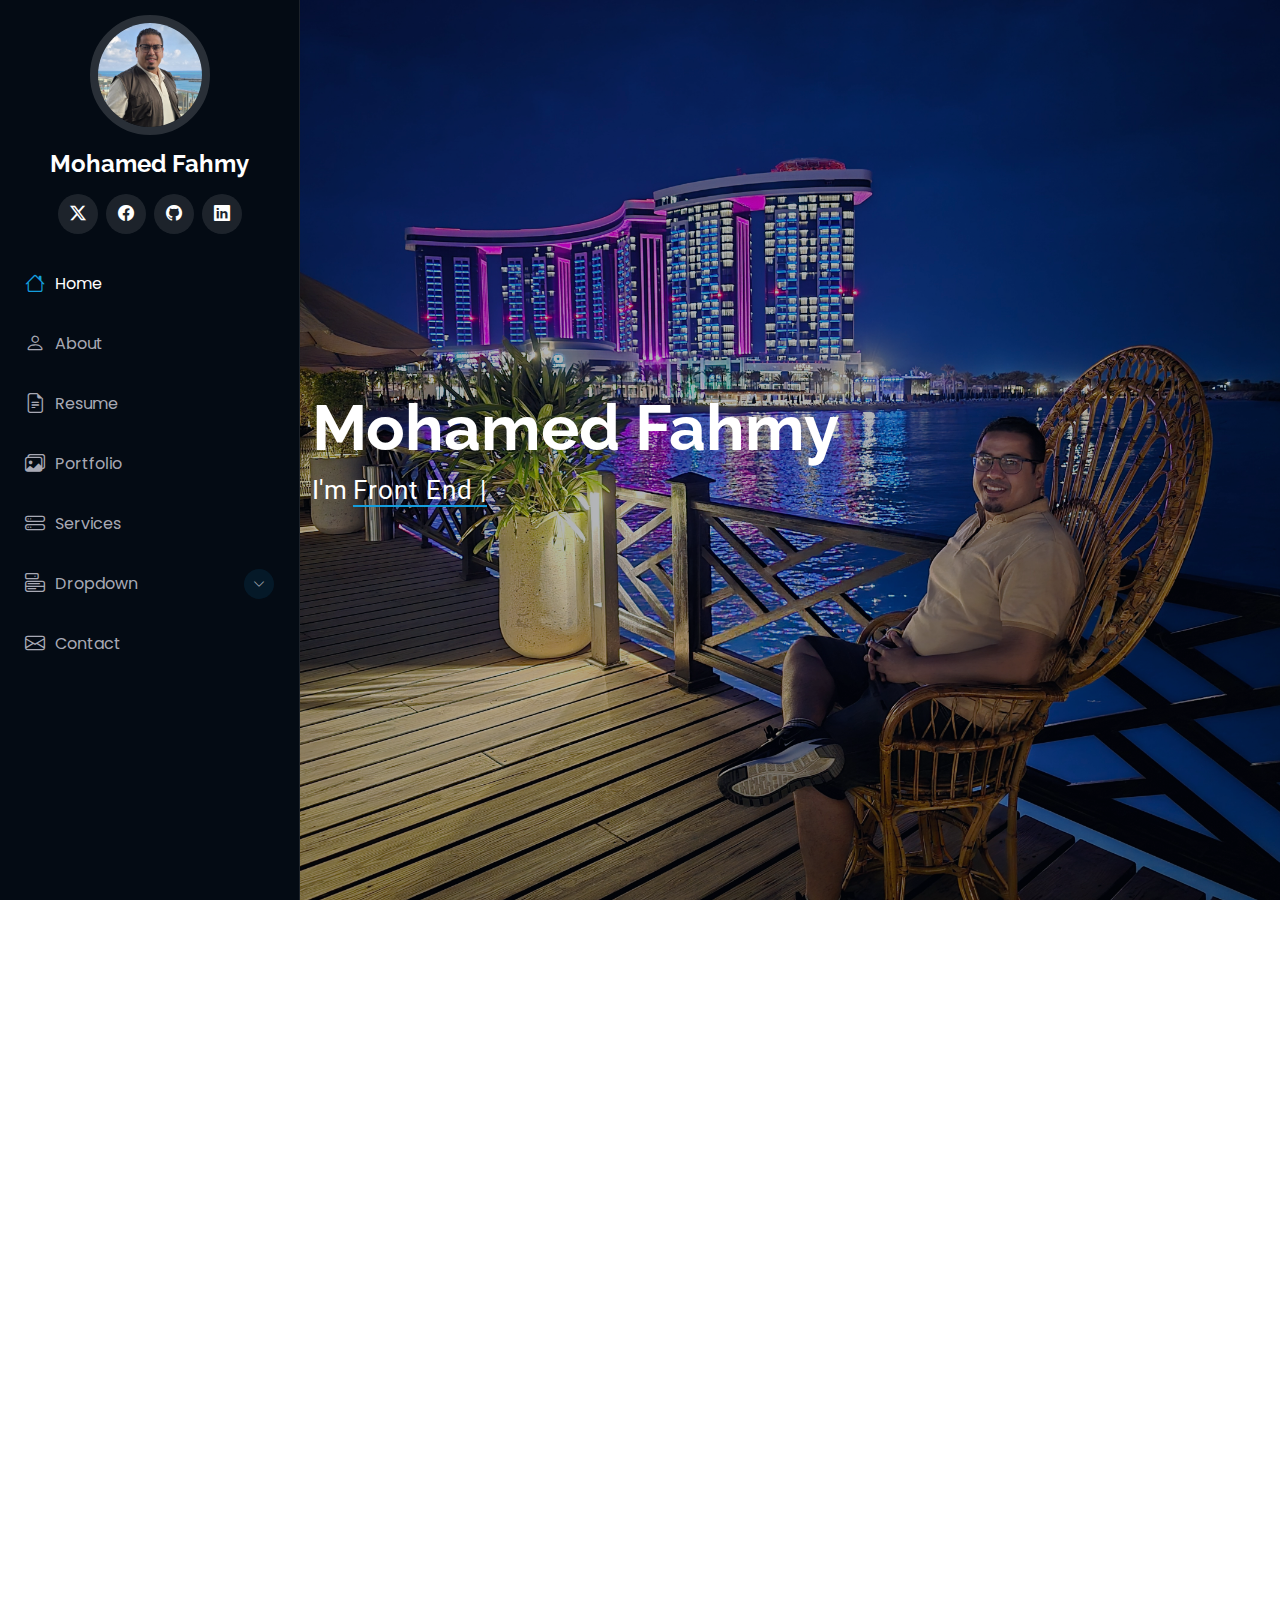
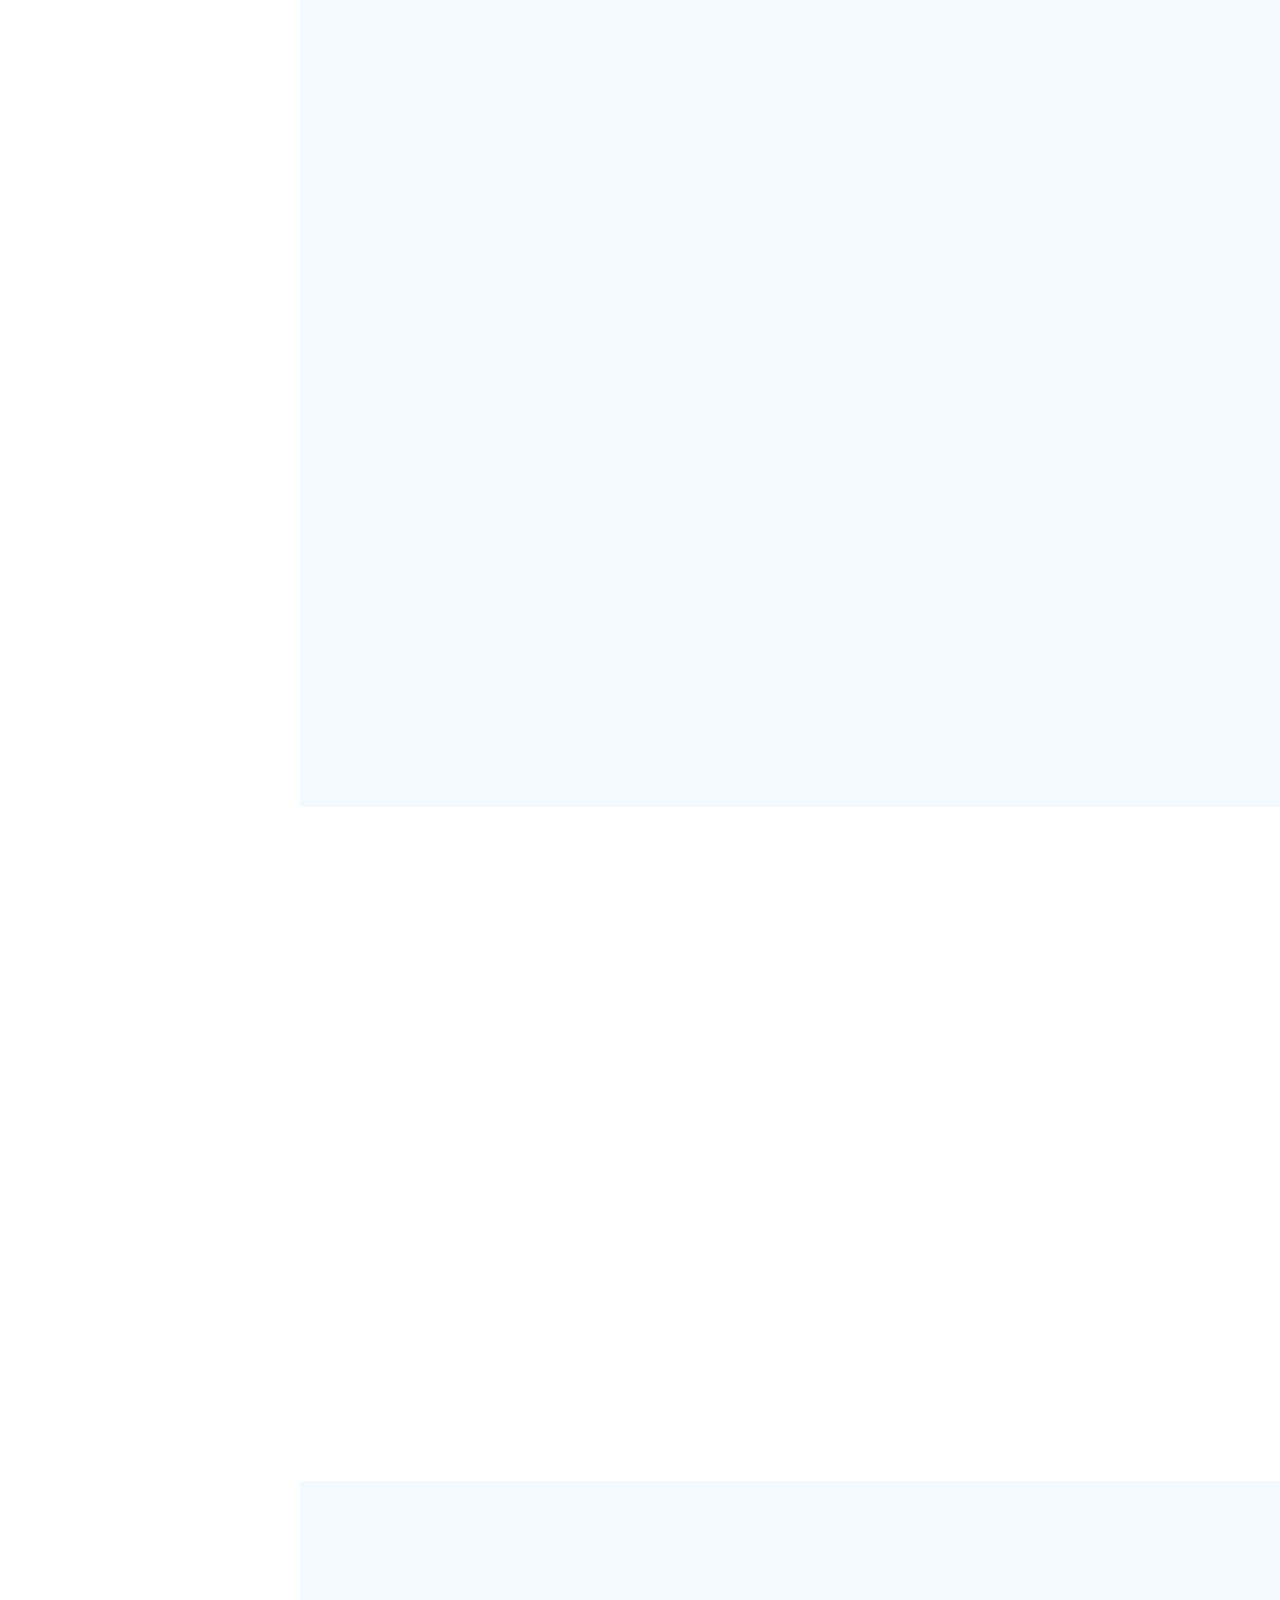
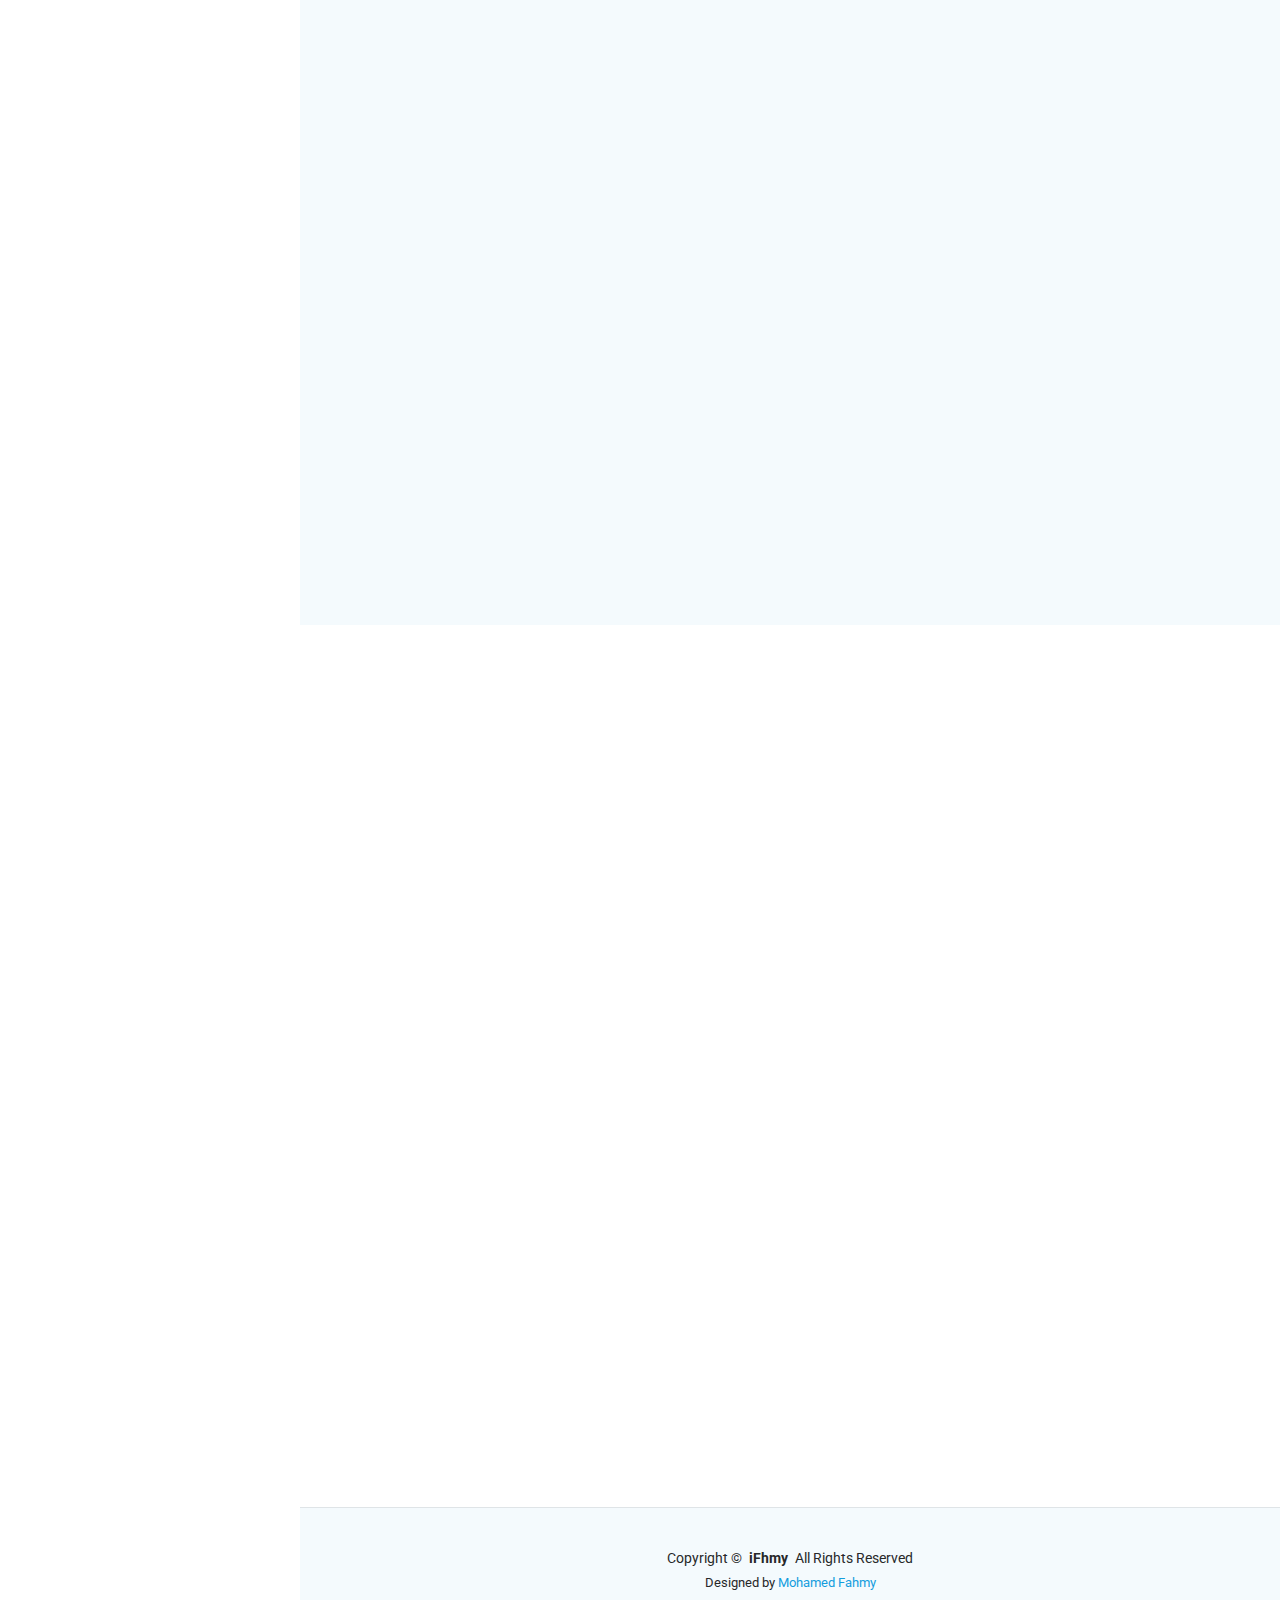
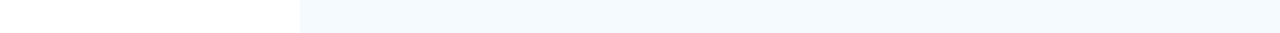
<file: index.html>
<!DOCTYPE html>
<html lang="en">
<head>
    <meta charset="utf-8" />
    <meta name="viewport" content="width=device-width, initial-scale=1.0" />
    <title>Mohamed Fahmy - Front End Developer & UI Designer</title>
    <meta name="description"
        content="Welcome to Mohamed Fahmy's portfolio. Explore my projects as a Front End Developer and UI Designer, building modern and responsive websites with HTML, CSS, and JavaScript." />
    <meta name="keywords"
        content="Mohamed Fahmy, Front End Developer, UI Designer, Portfolio, Web Developer, HTML, CSS, JavaScript, Responsive Design, Web Projects" />
    <meta name="author" content="Mohamed Fahmy" />

    <!-- Favicons -->
    <link href="assets/img/favicon.png" rel="icon" />
    <link href="assets/img/apple-touch-icon.png" rel="apple-touch-icon" />

    <!-- Fonts -->
    <link href="https://fonts.googleapis.com" rel="preconnect" />
    <link href="https://fonts.gstatic.com" rel="preconnect" crossorigin />
    <link
        href="https://fonts.googleapis.com/css2?family=Roboto:ital,wght@0,100;0,300;0,400;0,500;0,700;0,900;1,100;1,300;1,400;1,500;1,700;1,900&family=Poppins:ital,wght@0,100;0,200;0,300;0,400;0,500;0,600;0,700;0,800;0,900;1,100;1,200;1,300;1,400;1,500;1,600;1,700;1,800;1,900&family=Raleway:ital,wght@0,100;0,200;0,300;0,400;0,500;0,600;0,700;0,800;0,900;1,100;1,200;1,300;1,400;1,500;1,600;1,700;1,800;1,900&display=swap"
        rel="stylesheet" />

    <!-- Vendor CSS Files -->
    <link href="assets/vendor/bootstrap/css/bootstrap.min.css" rel="stylesheet" />
    <link href="assets/vendor/bootstrap-icons/bootstrap-icons.css" rel="stylesheet" />
    <link href="assets/vendor/aos/aos.css" rel="stylesheet" />
    <link href="assets/vendor/glightbox/css/glightbox.min.css" rel="stylesheet" />
    <link href="assets/vendor/swiper/swiper-bundle.min.css" rel="stylesheet" />

    <!-- Main CSS File -->
    <link href="assets/css/main.css" rel="stylesheet" />
</head>


<body class="index-page">
    <header id="header" class="header dark-background d-flex flex-column">
        <i class="header-toggle d-xl-none bi bi-list"></i>

        <div class="profile-img">
            <img
          src="assets/img/my-profile-img.jpg"
          alt=""
          class="img-fluid rounded-circle"
        />
        </div>

        <a href="index.html" class="logo d-flex align-items-center justify-content-center">
            <!-- Uncomment the line below if you also wish to use an image logo -->
            <!-- <img src="assets/img/logo.png" alt=""> -->
            <h1 class="sitename">Mohamed Fahmy</h1>
        </a>

        <div class="social-links text-center">
            <a href="https://x.com/mefahmy" class="twitter"><i class="bi bi-twitter-x"></i></a>
            <a href="https://www.facebook.com/mefahmy/" class="facebook"><i class="bi bi-facebook"></i></a>
            <a href="https://github.com/ifhmy" class="instagram"><i class="bi bi-github"></i></a>
                      <a href="https://www.linkedin.com/in/ifhmy/" class="linkedin"><i class="bi bi-linkedin"></i></a>
        </div>

        <nav id="navmenu" class="navmenu">
            <ul>
                <li>
                    <a href="#hero" class="active"><i class="bi bi-house navicon"></i>Home</a>
                </li>
                <li>
                    <a href="#about"><i class="bi bi-person navicon"></i> About</a>
                </li>
                <li>
                    <a href="#resume"><i class="bi bi-file-earmark-text navicon"></i> Resume</a>
                </li>
                <li>
                    <a href="#portfolio"><i class="bi bi-images navicon"></i> Portfolio</a>
                </li>
                <li>
                    <a href="#services"><i class="bi bi-hdd-stack navicon"></i> Services</a>
                </li>
                <li class="dropdown">
                    <a href="#"><i class="bi bi-menu-button navicon"></i> <span>Dropdown</span>
                        <i class="bi bi-chevron-down toggle-dropdown"></i></a>
                    <ul>
                        <li><a href="#">Dropdown 1</a></li>
                        <li class="dropdown">
                            <a href="#"><span>Deep Dropdown</span>
                                <i class="bi bi-chevron-down toggle-dropdown"></i></a>
                            <ul>
                                <li><a href="#">Deep Dropdown 1</a></li>
                                <li><a href="#">Deep Dropdown 2</a></li>
                                <li><a href="#">Deep Dropdown 3</a></li>
                                <li><a href="#">Deep Dropdown 4</a></li>
                                <li><a href="#">Deep Dropdown 5</a></li>
                            </ul>
                        </li>
                        <li><a href="#">Dropdown 2</a></li>
                        <li><a href="#">Dropdown 3</a></li>
                        <li><a href="#">Dropdown 4</a></li>
                    </ul>
                </li>
                <li>
                    <a href="#contact"><i class="bi bi-envelope navicon"></i> Contact</a>
                </li>
            </ul>
        </nav>
    </header>

    <main class="main">
        <!-- Hero Section -->
        <section id="hero" class="hero section dark-background">
            <img src="assets/img/hero-bg.jpg" alt="" data-aos="fade-in" class="" />

            <div class="container" data-aos="fade-up" data-aos-delay="100">
                <h2>Mohamed Fahmy</h2>
                <p>
                    I'm
                    <span
              class="typed"
              data-typed-items=" Web Developer, Freelancer, Front End Developer"
              >Front End Developer</span><span
              class="typed-cursor typed-cursor--blink"
              aria-hidden="true"
            ></span><span
              class="typed-cursor typed-cursor--blink"
              aria-hidden="true"
            ></span>
                </p>
            </div>
        </section>
        <!-- /Hero Section -->

        <!-- About Section -->
        <section id="about" class="about section">
            <!-- Section Title -->
            <div class="container section-title" data-aos="fade-up">
                <h2>About</h2>
                <p>
                    Hi, I'm Mohamed Fahmy, a passionate Front-end Developer specializing
                    in building modern, responsive, and user-friendly web applications.
                    With a strong background in HTML, CSS, and JavaScript, I focus on
                    creating seamless digital experiences and visually appealing
                    interfaces. I am always eager to learn new technologies, collaborate
                    with creative teams, and turn ideas into reality.
                </p>
            </div>
            <!-- End Section Title -->

            <div class="container" data-aos="fade-up" data-aos-delay="100">
                <div class="row gy-4 justify-content-center">
                    <div class="col-lg-4">
                        <img
                src="assets/img/my-profile-img.jpg"
                class="img-fluid"
                alt=""
              />
                    </div>
                    <div class="col-lg-8 content">
    <h2>Front-End Developer &amp; UI/UX Enthusiast</h2>
    <p class="fst-italic py-3">
        Motivated and detail-oriented Front-End Developer specializing in building responsive, user-friendly web interfaces. Currently focused on mastering modern web technologies and best practices in UI/UX design.
    </p>
    <div class="row">
        <div class="col-lg-6">
            <ul>
                <li>
                    <i class="bi bi-chevron-right"></i>
                    <strong>Birthday:</strong> <span> Nov 1992</span>
                </li>
                <li>
                    <i class="bi bi-chevron-right"></i>
                    <strong>Website:</strong> <span>www.ifhmy.com</span>
                </li>
                <li>
                    <i class="bi bi-chevron-right"></i>
                    <strong>Phone:</strong> <span> Soon </span>
                </li>
                <li>
                    <i class="bi bi-chevron-right"></i>
                    <strong>City:</strong> <span> Cairo, Egypt</span>
                </li>
            </ul>
        </div>
        <div class="col-lg-6">
            <ul>
                <li>
                    <i class="bi bi-chevron-right"></i> <strong>Age:</strong>
                    <span>32</span>
                </li>
                <li>
                    <i class="bi bi-chevron-right"></i>
                    <strong>Degree:</strong> <span>Bachelor of Science College</span>
                </li>
                <li>
                    <i class="bi bi-chevron-right"></i>
                    <strong>Email:</strong> <span>support@ifhmy.com</span>
                </li>
                <li>
                    <i class="bi bi-chevron-right"></i>
                    <strong>Freelance:</strong> <span>Available</span>
                </li>
            </ul>
        </div>
    </div>
    <p class="py-3">
        I am passionate about creating seamless digital experiences and transforming ideas into interactive, visually appealing websites. My background in science and sales leadership helps me bring analytical thinking and a user-focused mindset to every project I work on.
    </p>
</div>

                </div>
            </div>
        </section>
        <!-- /About Section -->

        <!-- Stats Section -->
        <section id="stats" class="stats section">
            <div class="container" data-aos="fade-up" data-aos-delay="100">
                <div class="row gy-4">
                    <div class="col-lg-3 col-md-6">
                        <div class="stats-item">
                            <i class="bi bi-emoji-smile"></i>
                            <span
                  data-purecounter-start="0"
                  data-purecounter-end="232"
                  data-purecounter-duration="1"
                  class="purecounter"
                ></span>
                            <p>
                                <strong>Happy Clients</strong> <span> </span>
                            </p>
                        </div>
                    </div>
                    <!-- End Stats Item -->

                    <div class="col-lg-3 col-md-6">
                        <div class="stats-item">
                            <i class="bi bi-journal-richtext"></i>
                            <span
                  data-purecounter-start="0"
                  data-purecounter-end="10"
                  data-purecounter-duration="1"
                  class="purecounter"
                ></span>
                            <p>
                                <strong>Projects</strong>
                                <span> </span>
                            </p>
                        </div>
                    </div>
                    <!-- End Stats Item -->

                    <div class="col-lg-3 col-md-6">
                        <div class="stats-item">
                            <i class="bi bi-headset"></i>
                            <span
                  data-purecounter-start="0"
                  data-purecounter-end="1453"
                  data-purecounter-duration="1"
                  class="purecounter"
                ></span>
                            <p>
                                <strong>Hours Of Support</strong>
                                <span></span>
                            </p>
                        </div>
                    </div>
                    <!-- End Stats Item -->

                    <div class="col-lg-3 col-md-6">
                        <div class="stats-item">
                            <i class="bi bi-people"></i>
                            <span
                  data-purecounter-start="0"
                  data-purecounter-end="32"
                  data-purecounter-duration="1"
                  class="purecounter"
                ></span>
                            <p>
                                <strong>Hard Workers</strong>
                                <span></span>
                            </p>
                        </div>
                    </div>
                    <!-- End Stats Item -->
                </div>
            </div>
        </section>
        <!-- /Stats Section -->

        <!-- Skills Section -->
        <section id="skills" class="skills section light-background">
            <!-- Section Title -->
            <div class="container section-title" data-aos="fade-up">
                <h2>Skills</h2>
                <p>
                    Here are some of my key skills and areas of expertise
                </p>
            </div>
            <!-- End Section Title -->

            <div class="container" data-aos="fade-up" data-aos-delay="100">
                <div class="row skills-content skills-animation">
                    <div class="col-lg-6">
                        <div class="progress">
                            <span class="skill"
                  ><span>HTML</span> <i class="val">100%</i></span>
                            <div class="progress-bar-wrap">
                                <div class="progress-bar" role="progressbar" aria-valuenow="100" aria-valuemin="0"
                                    aria-valuemax="100"></div>
                            </div>
                        </div>
                        <!-- End Skills Item -->

                        <div class="progress">
                            <span class="skill"
                  ><span>CSS</span> <i class="val">90%</i></span>
                            <div class="progress-bar-wrap">
                                <div class="progress-bar" role="progressbar" aria-valuenow="90" aria-valuemin="0"
                                    aria-valuemax="100"></div>
                            </div>
                        </div>
                        <!-- End Skills Item -->

                        <div class="progress">
                            <span class="skill"
                  ><span>JavaScript</span> <i class="val">75%</i></span>
                            <div class="progress-bar-wrap">
                                <div class="progress-bar" role="progressbar" aria-valuenow="75" aria-valuemin="0"
                                    aria-valuemax="100"></div>
                            </div>
                        </div>
                        <!-- End Skills Item -->
                    </div>

                    <div class="col-lg-6">
                        <div class="progress">
                            <span class="skill"
                  ><span>Node JS </span> <i class="val">10%</i></span>
                            <div class="progress-bar-wrap">
                                <div class="progress-bar" role="progressbar" aria-valuenow="10" aria-valuemin="0"
                                    aria-valuemax="100"></div>
                            </div>
                        </div>
                        <!-- End Skills Item -->

                        <div class="progress">
                            <span class="skill"
                  ><span>WordPress/CMS</span> <i class="val">90%</i></span>
                            <div class="progress-bar-wrap">
                                <div class="progress-bar" role="progressbar" aria-valuenow="90" aria-valuemin="0"
                                    aria-valuemax="100"></div>
                            </div>
                        </div>
                        <!-- End Skills Item -->

                        <div class="progress">
                            <span class="skill"
                  ><span>Photoshop</span> <i class="val">55%</i></span>
                            <div class="progress-bar-wrap">
                                <div class="progress-bar" role="progressbar" aria-valuenow="55" aria-valuemin="0"
                                    aria-valuemax="100"></div>
                            </div>
                        </div>
                        <!-- End Skills Item -->
                    </div>
                </div>
            </div>
        </section>
        <!-- /Skills Section -->

        <!-- Resume Section -->
        <section id="resume" class="resume section">
            <!-- Section Title -->
            <div class="container section-title" data-aos="fade-up">
                <h2>Resume</h2>
                <p>
                    Explore my background, skills, and professional journey. I am always eager to learn, grow, and contribute to innovative projects.


                </p>
            </div>
            <!-- End Section Title -->

            <div class="container">
                <div class="row">
                    <div class="col-lg-6" data-aos="fade-up" data-aos-delay="100">
                        <h3 class="resume-title">Sumary</h3>

<h3 class="resume-title">Summary</h3>
<div class="resume-item pb-0">
    <h4>Mohamed Fahmy</h4>
    <p>
        <em>
            Passionate Front-End Developer with a strong background in pharmaceutical sales leadership. Currently a scholarship student at ALmdrasa, mastering modern web technologies to build responsive, user-focused websites and interfaces. Leveraging 10+ years of experience in leading teams, exceeding targets, and developing client-centered solutions, I bring analytical thinking and a unique user experience perspective to every coding project.
        </em>
    </p>
    <ul>
        <li>Cairo, Egypt</li>
        <li>+20 123-456-7890</li>
        <li>support@ifhmy.com</li>
    </ul>
</div>


<h3 class="resume-title">Education</h3>
<div class="resume-item">
    <h4>Front-End Developer Student</h4>
    <h5>2025 - Present</h5>
    <p><em>ALmdrasa</em></p>
    <p>
        Currently enrolled in a highly competitive scholarship program focused on Front-End Development. Through this program, I am gaining advanced knowledge in modern web technologies, user interface design, and responsive web development. The curriculum emphasizes hands-on projects, collaboration, and mastering the latest industry standards to build high-quality, interactive websites and applications.
    </p>
</div>
                        <!-- Edn Resume Item -->

                        <div class="resume-item">
                            <h4>Bachelor of Science</h4>
                            <h5>2009 - 2013</h5>
                            <p><em>Chemistry and Microbiology, Sohag University, EG </em></p>
                            <p>
                                "Studied advanced concepts in Chemistry and Microbiology, gaining a strong foundation in analytical thinking, research methodologies, and data analysis. While my academic background is in science, I am now focusing on Front-End Development to leverage my problem-solving skills and creativity in the tech industry."
                            </p>
                        </div>
                        <!-- Edn Resume Item -->
                    </div>

                    <div class="col-lg-6" data-aos="fade-up" data-aos-delay="200">
                        <h3 class="resume-title">Professional Experience</h3>
                       <div class="resume-item">
    <h4>Freelance Front-End Developer</h4>
    <h5>Jan 2025 - Present</h5>
    <p><em>Self Employed · Full-time · Remote</em></p>
    <ul>
        <li>Skills: HTML5 · CSS3 · JavaScript · Git & GitHub · Responsive Web Design · Python (Fundamentals) · Java (Data Structures) · WordPress · Creative Problem Solving · Cross-team Collaboration</li>
    </ul>
</div>

                        <!-- Edn Resume Item -->

                      <div class="resume-item">
    <h4>Senior Medical Representative & Acting Manager</h4>
    <h5>Jan 2024 – May 2025</h5>
    <p><em>ADWIA Pharmaceuticals, Sohag, Egypt</em></p>
    <ul>
        <li>Led a team of 5 medical representatives during the manager’s absence, ensuring seamless operations and achieving 100% of regional sales targets.</li>
        <li>Trained and mentored new hires on product knowledge and client engagement, improving overall team performance.</li>
        <li>Analyzed market trends and competitor data to refine sales strategies.</li>
        <li>Collaborated with marketing and supply chain teams to optimize regional performance.</li>
    </ul>
</div>

<div class="resume-item">
    <h4>Senior Medical Representative</h4>
    <h5>Jan 2022 – Dec 2023</h5>
    <p><em>ADWIA Pharmaceuticals, Sohag, Egypt</em></p>
    <ul>
        <li>Analyzed market and physician feedback to optimize product promotion strategies.</li>
        <li>Built long-term partnerships with over 100 key healthcare accounts.</li>
        <li>Successfully launched 3+ new pharmaceutical products in competitive markets.</li>
    </ul>
</div>

<div class="resume-item">
    <h4>Medical Representative</h4>
    <h5>Jan 2019 – Dec 2021</h5>
    <p><em>ADWIA Pharmaceuticals, Sohag, Egypt</em></p>
    <ul>
        <li>Conducted market segmentation analysis to prioritize high-potential accounts.</li>
        <li>Developed strategic networking and problem-solving skills to exceed sales goals.</li>
    </ul>
</div>

<div class="resume-item">
    <h4>Medical Representative</h4>
    <h5>May 2018 – Dec 2018</h5>
    <p><em>ADWIA Pharmaceuticals, Sohag, Egypt</em></p>
    <ul>
        <li>Collected and analyzed competitor insights to refine sales pitches and strategies.</li>
        <li>Demonstrated quick learning and persuasive communication in a dynamic market.</li>
    </ul>
</div>

                        <!-- Edn Resume Item -->
                    </div>
                </div>
            </div>
        </section>
        <!-- /Resume Section -->

        <!-- Portfolio Section -->
      <section id="portfolio" class="portfolio section light-background">
    <!-- Section Title -->
    <div class="container section-title" data-aos="fade-up">
        <h2>Portfolio</h2>
        <p>
            Explore a selection of my recent front-end projects, showcasing my expertise in user interface design, responsive layouts, and modern web technologies. Each project reflects my commitment to clean code, creative problem-solving, and delivering engaging user experiences.
        </p>
    </div>

            <!-- End Section Title -->

            <div class="container">
                <div class="isotope-layout" data-default-filter="*" data-layout="masonry" data-sort="original-order">
                    <ul class="portfolio-filters isotope-filters" data-aos="fade-up" data-aos-delay="100">
                        <li data-filter="*" class="filter-active">All</li>
                        <li data-filter=".filter-app">Html & Css Projects </li>
                        <li data-filter=".filter-product">Product</li>
                        <li data-filter=".filter-branding">Branding</li>
                        <li data-filter=".filter-books">Books</li>
                    </ul>
                    <!-- End Portfolio Filters -->

                    <div class="row gy-4 isotope-container" data-aos="fade-up" data-aos-delay="200">
                        <div class="col-lg-4 col-md-6 portfolio-item isotope-item filter-app">
                            <div class="portfolio-content h-100">
                                <img
                    src="assets/img/portfolio/project-1.png"
                    class="img-fluid"
                    alt="Project-1"
                  />
                                <div class="portfolio-info">
                                    <h4>Modern Social Profile Card</h4>
                                    <p>Responsive Social Profile Card</p>
                                    <a href="assets/img/portfolio/project-1.png" title="Project-1"
                                        data-gallery="portfolio-gallery-app"
                                        class="glightbox preview-link"><i class="bi bi-zoom-in"></i></a>
                                    <a href="portfolio-details.html" title="More Details"
                                        class="details-link"><i class="bi bi-link-45deg"></i></a>
                                </div>
                            </div>
                        </div>
                        <!-- End Portfolio Item -->

                        <div class="col-lg-4 col-md-6 portfolio-item isotope-item filter-product">
                            <div class="portfolio-content h-100">
                                <img
                    src="assets/img/portfolio/Lasles-VPN-Landing-Page.png"
                    class="img-fluid"
                    alt=""
                  />
                                <div class="portfolio-info">
                                    <h4>LaslesVPN Landing Page </h4>
                                    <p>Modern responsive landing page for VPN service with smooth navigation and professional UI design </p>
                                    <a href="assets/img/portfolio/Lasles-VPN-Landing-Page.png" title="Product 1"
                                        data-gallery="portfolio-gallery-product"
                                        class="glightbox preview-link"><i class="bi bi-zoom-in"></i></a>
                                    <a href="portfolio-details.html" title="More Details"
                                        class="details-link"><i class="bi bi-link-45deg"></i></a>
                                </div>
                            </div>
                        </div>
                        <!-- End Portfolio Item -->

                        <div class="col-lg-4 col-md-6 portfolio-item isotope-item filter-branding">
                            <div class="portfolio-content h-100">
                                <img
                    src="assets/img/portfolio/branding-1.jpg"
                    class="img-fluid"
                    alt=""
                  />
                                <div class="portfolio-info">
                                    <h4>Branding 1</h4>
                                    <p>Lorem ipsum, dolor sit amet consectetur</p>
                                    <a href="assets/img/portfolio/branding-1.jpg" title="Branding 1"
                                        data-gallery="portfolio-gallery-branding"
                                        class="glightbox preview-link"><i class="bi bi-zoom-in"></i></a>
                                    <a href="portfolio-details.html" title="More Details"
                                        class="details-link"><i class="bi bi-link-45deg"></i></a>
                                </div>
                            </div>
                        </div>
                        <!-- End Portfolio Item -->

                        <div class="col-lg-4 col-md-6 portfolio-item isotope-item filter-books">
                            <div class="portfolio-content h-100">
                                <img
                    src="assets/img/portfolio/books-1.jpg"
                    class="img-fluid"
                    alt=""
                  />
                                <div class="portfolio-info">
                                    <h4>Books 1</h4>
                                    <p>Lorem ipsum, dolor sit amet consectetur</p>
                                    <a href="assets/img/portfolio/books-1.jpg" title="Branding 1"
                                        data-gallery="portfolio-gallery-book"
                                        class="glightbox preview-link"><i class="bi bi-zoom-in"></i></a>
                                    <a href="portfolio-details.html" title="More Details"
                                        class="details-link"><i class="bi bi-link-45deg"></i></a>
                                </div>
                            </div>
                        </div>
                        <!-- End Portfolio Item -->

                        <div class="col-lg-4 col-md-6 portfolio-item isotope-item filter-app">
                            <div class="portfolio-content h-100">
                                <img
                    src="assets/img/portfolio/app-2.jpg"
                    class="img-fluid"
                    alt=""
                  />
                                <div class="portfolio-info">
                                    <h4>Product Card</h4>
                                    <p>Product Card - Responsive and Modern Design</p>
                                    <a href="./assets/img/portfolio/project-2.png" title="App 2"
                                        data-gallery="portfolio-gallery-app"
                                        class="glightbox preview-link"><i class="bi bi-zoom-in"></i></a>
                                    <a href="portfolio-details.html" title="More Details"
                                        class="details-link"><i class="bi bi-link-45deg"></i></a>
                                </div>
                            </div>
                        </div>
                        <!-- End Portfolio Item -->

                        <div class="col-lg-4 col-md-6 portfolio-item isotope-item filter-product">
                            <div class="portfolio-content h-100">
                                <img
                    src="assets/img/portfolio/product-2.jpg"
                    class="img-fluid"
                    alt=""
                  />
                                <div class="portfolio-info">
                                    <h4>Product 2</h4>
                                    <p>Lorem ipsum, dolor sit amet consectetur</p>
                                    <a href="assets/img/portfolio/product-2.jpg" title="Product 2"
                                        data-gallery="portfolio-gallery-product"
                                        class="glightbox preview-link"><i class="bi bi-zoom-in"></i></a>
                                    <a href="portfolio-details.html" title="More Details"
                                        class="details-link"><i class="bi bi-link-45deg"></i></a>
                                </div>
                            </div>
                        </div>
                        <!-- End Portfolio Item -->

                        <div class="col-lg-4 col-md-6 portfolio-item isotope-item filter-branding">
                            <div class="portfolio-content h-100">
                                <img
                    src="assets/img/portfolio/branding-2.jpg"
                    class="img-fluid"
                    alt=""
                  />
                                <div class="portfolio-info">
                                    <h4>Branding 2</h4>
                                    <p>Lorem ipsum, dolor sit amet consectetur</p>
                                    <a href="assets/img/portfolio/branding-2.jpg" title="Branding 2"
                                        data-gallery="portfolio-gallery-branding"
                                        class="glightbox preview-link"><i class="bi bi-zoom-in"></i></a>
                                    <a href="portfolio-details.html" title="More Details"
                                        class="details-link"><i class="bi bi-link-45deg"></i></a>
                                </div>
                            </div>
                        </div>
                        <!-- End Portfolio Item -->

                        <div class="col-lg-4 col-md-6 portfolio-item isotope-item filter-books">
                            <div class="portfolio-content h-100">
                                <img
                    src="assets/img/portfolio/books-2.jpg"
                    class="img-fluid"
                    alt=""
                  />
                                <div class="portfolio-info">
                                    <h4>Books 2</h4>
                                    <p>Lorem ipsum, dolor sit amet consectetur</p>
                                    <a href="assets/img/portfolio/books-2.jpg" title="Branding 2"
                                        data-gallery="portfolio-gallery-book"
                                        class="glightbox preview-link"><i class="bi bi-zoom-in"></i></a>
                                    <a href="portfolio-details.html" title="More Details"
                                        class="details-link"><i class="bi bi-link-45deg"></i></a>
                                </div>
                            </div>
                        </div>
                        <!-- End Portfolio Item -->

                        <div class="col-lg-4 col-md-6 portfolio-item isotope-item filter-app">
                            <div class="portfolio-content h-100">
                                <img
                    src="assets/img/portfolio/app-3.jpg"
                    class="img-fluid"
                    alt=""
                  />
                                <div class="portfolio-info">
                                    <h4>App 3</h4>
                                    <p>Lorem ipsum, dolor sit amet consectetur</p>
                                    <a href="assets/img/portfolio/app-3.jpg" title="App 3"
                                        data-gallery="portfolio-gallery-app"
                                        class="glightbox preview-link"><i class="bi bi-zoom-in"></i></a>
                                    <a href="portfolio-details.html" title="More Details"
                                        class="details-link"><i class="bi bi-link-45deg"></i></a>
                                </div>
                            </div>
                        </div>
                        <!-- End Portfolio Item -->

                        <div class="col-lg-4 col-md-6 portfolio-item isotope-item filter-product">
                            <div class="portfolio-content h-100">
                                <img
                    src="assets/img/portfolio/product-3.jpg"
                    class="img-fluid"
                    alt=""
                  />
                                <div class="portfolio-info">
                                    <h4>Product 3</h4>
                                    <p>Lorem ipsum, dolor sit amet consectetur</p>
                                    <a href="assets/img/portfolio/product-3.jpg" title="Product 3"
                                        data-gallery="portfolio-gallery-product"
                                        class="glightbox preview-link"><i class="bi bi-zoom-in"></i></a>
                                    <a href="portfolio-details.html" title="More Details"
                                        class="details-link"><i class="bi bi-link-45deg"></i></a>
                                </div>
                            </div>
                        </div>
                        <!-- End Portfolio Item -->

                        <div class="col-lg-4 col-md-6 portfolio-item isotope-item filter-branding">
                            <div class="portfolio-content h-100">
                                <img
                    src="assets/img/portfolio/branding-3.jpg"
                    class="img-fluid"
                    alt=""
                  />
                                <div class="portfolio-info">
                                    <h4>Branding 3</h4>
                                    <p>Lorem ipsum, dolor sit amet consectetur</p>
                                    <a href="assets/img/portfolio/branding-3.jpg" title="Branding 2"
                                        data-gallery="portfolio-gallery-branding"
                                        class="glightbox preview-link"><i class="bi bi-zoom-in"></i></a>
                                    <a href="portfolio-details.html" title="More Details"
                                        class="details-link"><i class="bi bi-link-45deg"></i></a>
                                </div>
                            </div>
                        </div>
                        <!-- End Portfolio Item -->

                        <div class="col-lg-4 col-md-6 portfolio-item isotope-item filter-books">
                            <div class="portfolio-content h-100">
                                <img
                    src="assets/img/portfolio/books-3.jpg"
                    class="img-fluid"
                    alt=""
                  />
                                <div class="portfolio-info">
                                    <h4>Books 3</h4>
                                    <p>Lorem ipsum, dolor sit amet consectetur</p>
                                    <a href="assets/img/portfolio/books-3.jpg" title="Branding 3"
                                        data-gallery="portfolio-gallery-book"
                                        class="glightbox preview-link"><i class="bi bi-zoom-in"></i></a>
                                    <a href="portfolio-details.html" title="More Details"
                                        class="details-link"><i class="bi bi-link-45deg"></i></a>
                                </div>
                            </div>
                        </div>
                        <!-- End Portfolio Item -->
                    </div>
                    <!-- End Portfolio Container -->
                </div>
            </div>
        </section>
        <!-- /Portfolio Section -->

       <!-- Services Section -->
<section id="services" class="services section">
    <!-- Section Title -->
    <div class="container section-title" data-aos="fade-up">
        <h2>Services</h2>
        <p>
            As a dedicated Front-End Developer in training, I offer a range of services focused on building engaging, responsive, and user-friendly web experiences. My goal is to combine modern technologies with creative problem-solving to deliver solutions that meet both client and user needs.
        </p>
    </div>
    <!-- End Section Title -->

    <div class="container">
        <div class="row gy-4">
            <div class="col-lg-4 col-md-6 service-item d-flex" data-aos="fade-up" data-aos-delay="100">
                <div class="icon flex-shrink-0">
                    <i class="bi bi-layout-text-window-reverse"></i>
                </div>
                <div>
                    <h4 class="title">
                        <a href="service-details.html" class="stretched-link">Responsive Web Design</a>
                    </h4>
                    <p class="description">
                        Creating modern, mobile-friendly websites using HTML5, CSS3, and JavaScript to ensure seamless experiences across all devices.
                    </p>
                </div>
            </div>
            <!-- End Service Item -->

            <div class="col-lg-4 col-md-6 service-item d-flex" data-aos="fade-up" data-aos-delay="200">
                <div class="icon flex-shrink-0">
                    <i class="bi bi-easel2"></i>
                </div>
                <div>
                    <h4 class="title">
                        <a href="service-details.html" class="stretched-link">UI/UX Implementation</a>
                    </h4>
                    <p class="description">
                        Translating design concepts into interactive, user-centric interfaces with a focus on usability and accessibility.
                    </p>
                </div>
            </div>
            <!-- End Service Item -->

            <div class="col-lg-4 col-md-6 service-item d-flex" data-aos="fade-up" data-aos-delay="300">
                <div class="icon flex-shrink-0">
                    <i class="bi bi-code-slash"></i>
                </div>
                <div>
                    <h4 class="title">
                        <a href="service-details.html" class="stretched-link">Website Optimization</a>
                    </h4>
                    <p class="description">
                        Enhancing website performance and load speed through clean code, optimization techniques, and best development practices.
                    </p>
                </div>
            </div>
            <!-- End Service Item -->

            <div class="col-lg-4 col-md-6 service-item d-flex" data-aos="fade-up" data-aos-delay="400">
                <div class="icon flex-shrink-0">
                    <i class="bi bi-bootstrap"></i>
                </div>
                <div>
                    <h4 class="title">
                        <a href="service-details.html" class="stretched-link">Bootstrap & CSS Frameworks</a>
                    </h4>
                    <p class="description">
                        Building layouts using Bootstrap and CSS Grid/Flexbox for efficient, scalable, and visually appealing designs.
                    </p>
                </div>
            </div>
            <!-- End Service Item -->

            <div class="col-lg-4 col-md-6 service-item d-flex" data-aos="fade-up" data-aos-delay="500">
                <div class="icon flex-shrink-0">
                    <i class="bi bi-github"></i>
                </div>
                <div>
                    <h4 class="title">
                        <a href="service-details.html" class="stretched-link">Version Control</a>
                    </h4>
                    <p class="description">
                        Managing code with Git & GitHub for collaborative development and streamlined project workflows.
                    </p>
                </div>
            </div>
            <!-- End Service Item -->

            <div class="col-lg-4 col-md-6 service-item d-flex" data-aos="fade-up" data-aos-delay="600">
                <div class="icon flex-shrink-0">
                    <i class="bi bi-lightbulb"></i>
                </div>
                <div>
                    <h4 class="title">
                        <a href="service-details.html" class="stretched-link">Creative Problem Solving</a>
                    </h4>
                    <p class="description">
                        Applying analytical thinking and creativity to overcome challenges and deliver tailored solutions for clients.
                    </p>
                </div>
            </div>
            <!-- End Service Item -->
        </div>
    </div>
</section>
<!-- /Services Section -->

<section id="testimonials" class="testimonials section light-background">
    <!-- Section Title -->
    <div class="container section-title" data-aos="fade-up">
        <h2>Testimonials</h2>
        <p>
            What clients say about my front-end development and web solutions.
        </p>
    </div>
    <!-- End Section Title -->

    <div class="container" data-aos="fade-up" data-aos-delay="100">
        <div class="swiper init-swiper">
            <script type="application/json" class="swiper-config">
                {
                    "loop": true,
                    "speed": 600,
                    "autoplay": {
                        "delay": 5000
                    },
                    "slidesPerView": "auto",
                    "pagination": {
                        "el": ".swiper-pagination",
                        "type": "bullets",
                        "clickable": true
                    },
                    "breakpoints": {
                        "320": {
                            "slidesPerView": 1,
                            "spaceBetween": 40
                        },
                        "1200": {
                            "slidesPerView": 3,
                            "spaceBetween": 1
                        }
                    }
                }
            </script>
            <div class="swiper-wrapper">
                <div class="swiper-slide">
                    <div class="testimonial-item">
                        <p>
                            <i class="bi bi-quote quote-icon-left"></i>
                            <span>
                                Working with Mohamed was a fantastic experience. He delivered a modern, responsive website that exceeded our expectations. Communication was clear, and every detail was handled with professionalism.
                            </span>
                            <i class="bi bi-quote quote-icon-right"></i>
                        </p>
                        <img src="assets/img/testimonials/testimonials-1.jpg" class="testimonial-img" alt="" />
                        <h3>Sarah Williams</h3>
                        <h4>Small Business Owner</h4>
                    </div>
                </div>
                <!-- End testimonial item -->

                <div class="swiper-slide">
                    <div class="testimonial-item">
                        <p>
                            <i class="bi bi-quote quote-icon-left"></i>
                            <span>
                                Mohamed’s front-end skills brought our project to life. He was creative, attentive to user experience, and always met deadlines. Highly recommended for anyone seeking quality web development.
                            </span>
                            <i class="bi bi-quote quote-icon-right"></i>
                        </p>
                        <img src="assets/img/testimonials/testimonials-2.jpg" class="testimonial-img" alt="" />
                        <h3>David Chen</h3>
                        <h4>Startup Founder</h4>
                    </div>
                </div>
                <!-- End testimonial item -->

                <div class="swiper-slide">
                    <div class="testimonial-item">
                        <p>
                            <i class="bi bi-quote quote-icon-left"></i>
                            <span>
                                I appreciated Mohamed’s ability to translate our ideas into a beautiful, user-friendly interface. His technical expertise and creative solutions made a real difference to our online presence.
                            </span>
                            <i class="bi bi-quote quote-icon-right"></i>
                        </p>
                        <img src="assets/img/testimonials/testimonials-3.jpg" class="testimonial-img" alt="" />
                        <h3>Lina Ahmed</h3>
                        <h4>Marketing Manager</h4>
                    </div>
                </div>
                <!-- End testimonial item -->

                <div class="swiper-slide">
                    <div class="testimonial-item">
                        <p>
                            <i class="bi bi-quote quote-icon-left"></i>
                            <span>
                                Mohamed is a reliable and talented front-end developer. He was quick to respond to feedback and always ensured the project stayed on track. The final result was exactly what we needed.
                            </span>
                            <i class="bi bi-quote quote-icon-right"></i>
                        </p>
                        <img src="assets/img/testimonials/testimonials-4.jpg" class="testimonial-img" alt="" />
                        <h3>Omar Khaled</h3>
                        <h4>Project Coordinator</h4>
                    </div>
                </div>
                <!-- End testimonial item -->

                <div class="swiper-slide">
                    <div class="testimonial-item">
                        <p>
                            <i class="bi bi-quote quote-icon-left"></i>
                            <span>
                                Thanks to Mohamed, our website is now fast, responsive, and visually appealing. His attention to detail and commitment to quality truly set him apart.
                            </span>
                            <i class="bi bi-quote quote-icon-right"></i>
                        </p>
                        <img src="assets/img/testimonials/testimonials-5.jpg" class="testimonial-img" alt="" />
                        <h3>Emily Brown</h3>
                        <h4>NGO Director</h4>
                    </div>
                </div>
                <!-- End testimonial item -->
            </div>
            <div class="swiper-pagination"></div>
        </div>
    </div>
</section>

        <!-- Contact Section -->
        <section id="contact" class="contact section">
            <!-- Section Title -->
            <div class="container section-title" data-aos="fade-up">
<h2>Contact</h2>
<p>
    Interested in working together or have a question? Feel free to reach out and I will get back to you as soon as possible.
</p>

            </div>
            <!-- End Section Title -->

            <div class="container" data-aos="fade-up" data-aos-delay="100">
                <div class="row gy-4">
                    <div class="col-lg-5">
                        <div class="info-wrap">
                            <div class="info-item d-flex" data-aos="fade-up" data-aos-delay="200">
                                <i class="bi bi-geo-alt flex-shrink-0"></i>
                                <div>
                                    <h3>Address</h3>
                                    <p> 108 Adam Street ,Cario , EG 82511 </p>
                                </div>
                            </div>
                            <!-- End Info Item -->

                            <div class="info-item d-flex" data-aos="fade-up" data-aos-delay="300">
                                <i class="bi bi-telephone flex-shrink-0"></i>
                                <div>
                                    <h3>Call Us</h3>
                                    <p> Soon </p>
                                </div>
                            </div>
                            <!-- End Info Item -->

                            <div class="info-item d-flex" data-aos="fade-up" data-aos-delay="400">
                                <i class="bi bi-envelope flex-shrink-0"></i>
                                <div>
                                    <h3>Email Us</h3>
                                    <p>support@ifhmy.com</p>
                                </div>
                            </div>
                            <!-- End Info Item -->
                                <iframe src="https://www.google.com/maps/embed?pb=!1m18!1m12!1m3!1d55251.3366347688!2d31.29966405312099!3d30.059556316877398!2m3!1f0!2f0!3f0!3m2!1i1024!2i768!4f13.1!3m3!1m2!1s0x14583fa60b21beeb%3A0x79dfb296e8423bba!2z2KfZhNmC2KfZh9ix2KnYjCDZhdit2KfZgdi42Kkg2KfZhNmC2KfZh9ix2KnigKw!5e0!3m2!1sar!2seg!4v1750486317869!5m2!1sar!2seg"  frameborder="0" style="border: 0; width: 100%; height: 270px" allowfullscreen="" loading="lazy" referrerpolicy="no-referrer-when-downgrade"></iframe>

                        </div>
                    </div>

                    <div class="col-lg-7">
                    <form action="forms/contact.php" method="post" id="contact-form">
                        <div class="row gy-4">
                            <div class="col-md-6">
                                <label for="name-field" class="pb-2">Your Name</label>
                                <input type="text" name="name" id="name-field" class="form-control" required />
                            </div>
                            <div class="col-md-6">
                                <label for="email-field" class="pb-2">Your Email</label>
                                <input type="email" class="form-control" name="email" id="email-field" required />
                            </div>
                            <div class="col-md-12">
                                <label for="subject-field" class="pb-2">Subject</label>
                                <input type="text" class="form-control" name="subject" id="subject-field" required />
                            </div>
                            <div class="col-md-12">
                                <label for="message-field" class="pb-2">Message</label>
                                <textarea class="form-control" name="message" rows="10" id="message-field" required></textarea>
                            </div>
                            <div class="col-md-12 text-center">
                                <button type="submit" id="submit-btn">Send Message</button>
                            </div>
                        </div>
                        <input type="hidden" name="recaptcha_token" id="recaptcha_token">
                    </form>
                    
                    <script src="https://www.google.com/recaptcha/api.js?render=6LdS42crAAAAAKaJ305a8JLrsEYCCAmOD7lVxTBG"></script>
                    <script>
                        document.getElementById('contact-form').addEventListener('submit', function(e) {
                        e.preventDefault();
                        grecaptcha.ready(function() {
                          grecaptcha.execute('6LdS42crAAAAAKaJ305a8JLrsEYCCAmOD7lVxTBG', {action: 'submit'}).then(function(token) {
                            document.getElementById('recaptcha_token').value = token;
                            document.getElementById('contact-form').submit();
                          });
                        });
                      });
                    </script>
<script src="https://www.google.com/recaptcha/api.js" async defer></script>

                        <script src="https://www.google.com/recaptcha/api.js" async defer></script>
                </div>
            </div>
        </section>
        <!-- /Contact Section -->
    </main>

    <footer id="footer" class="footer position-relative light-background">
        <div class="container">
            <div class="copyright text-center">
                <p>
                     <span>Copyright ©</span>
                    <strong class="px-1 sitename">iFhmy</strong>
                    <span>All Rights Reserved</span>
                </p>
            </div>
            <div class="credits">

                Designed by <a href="https://ifhmy.com/"> Mohamed Fahmy </a>
            </div>
        </div>
    </footer>

    <!-- Scroll Top -->
    <a href="#" id="scroll-top"
        class="scroll-top d-flex align-items-center justify-content-center"><i class="bi bi-arrow-up-short"></i></a>

    <!-- Preloader -->
    <div id="preloader"></div>

    <!-- Vendor JS Files -->
    <script src="assets/vendor/bootstrap/js/bootstrap.bundle.min.js"></script>
    <script src="assets/vendor/php-email-form/validate.js"></script>
    <script src="assets/vendor/aos/aos.js"></script>
    <script src="assets/vendor/typed.js/typed.umd.js"></script>
    <script src="assets/vendor/purecounter/purecounter_vanilla.js"></script>
    <script src="assets/vendor/waypoints/noframework.waypoints.js"></script>
    <script src="assets/vendor/glightbox/js/glightbox.min.js"></script>
    <script src="assets/vendor/imagesloaded/imagesloaded.pkgd.min.js"></script>
    <script src="assets/vendor/isotope-layout/isotope.pkgd.min.js"></script>
    <script src="assets/vendor/swiper/swiper-bundle.min.js"></script>

    <!-- Main JS File -->
    <script src="assets/js/main.js"></script>
</body>

</html>
</file>
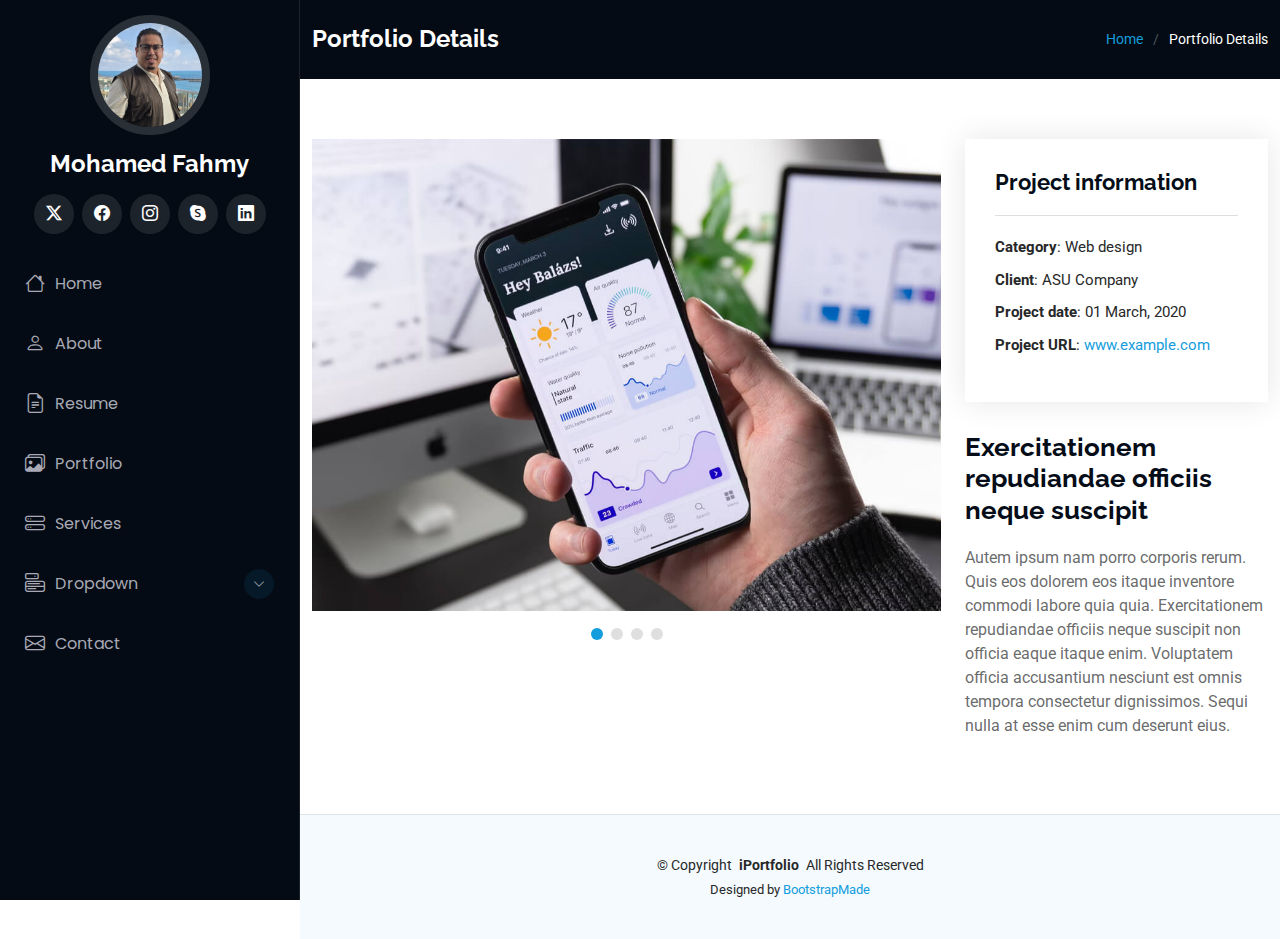
<file: portfolio-details.html>
<!DOCTYPE html>
<html lang="en">
  <head>
    <meta charset="utf-8" />
    <meta content="width=device-width, initial-scale=1.0" name="viewport" />
    <title>Portfolio Details - iPortfolio Bootstrap Template</title>
    <meta content="" name="description" />
    <meta content="" name="keywords" />

    <!-- Favicons -->
    <link href="assets/img/favicon.png" rel="icon" />
    <link href="assets/img/apple-touch-icon.png" rel="apple-touch-icon" />

    <!-- Fonts -->
    <link href="https://fonts.googleapis.com" rel="preconnect" />
    <link href="https://fonts.gstatic.com" rel="preconnect" crossorigin />
    <link
      href="https://fonts.googleapis.com/css2?family=Roboto:ital,wght@0,100;0,300;0,400;0,500;0,700;0,900;1,100;1,300;1,400;1,500;1,700;1,900&family=Poppins:ital,wght@0,100;0,200;0,300;0,400;0,500;0,600;0,700;0,800;0,900;1,100;1,200;1,300;1,400;1,500;1,600;1,700;1,800;1,900&family=Raleway:ital,wght@0,100;0,200;0,300;0,400;0,500;0,600;0,700;0,800;0,900;1,100;1,200;1,300;1,400;1,500;1,600;1,700;1,800;1,900&display=swap"
      rel="stylesheet"
    />

    <!-- Vendor CSS Files -->
    <link
      href="assets/vendor/bootstrap/css/bootstrap.min.css"
      rel="stylesheet"
    />
    <link
      href="assets/vendor/bootstrap-icons/bootstrap-icons.css"
      rel="stylesheet"
    />
    <link href="assets/vendor/aos/aos.css" rel="stylesheet" />
    <link
      href="assets/vendor/glightbox/css/glightbox.min.css"
      rel="stylesheet"
    />
    <link href="assets/vendor/swiper/swiper-bundle.min.css" rel="stylesheet" />

    <!-- Main CSS File -->
    <link href="assets/css/main.css" rel="stylesheet" />
  </head>

  <body class="portfolio-details-page">
    <header id="header" class="header dark-background d-flex flex-column">
      <i class="header-toggle d-xl-none bi bi-list"></i>

      <div class="profile-img">
        <img
          src="assets/img/my-profile-img.jpg"
          alt=""
          class="img-fluid rounded-circle"
        />
      </div>

      <a
        href="index.html"
        class="logo d-flex align-items-center justify-content-center"
      >
        <!-- Uncomment the line below if you also wish to use an image logo -->
        <!-- <img src="assets/img/logo.png" alt=""> -->
        <h1 class="sitename">Mohamed Fahmy</h1>
      </a>

      <div class="social-links text-center">
        <a href="#" class="twitter"><i class="bi bi-twitter-x"></i></a>
        <a href="#" class="facebook"><i class="bi bi-facebook"></i></a>
        <a href="#" class="instagram"><i class="bi bi-instagram"></i></a>
        <a href="#" class="google-plus"><i class="bi bi-skype"></i></a>
        <a href="#" class="linkedin"><i class="bi bi-linkedin"></i></a>
      </div>

      <nav id="navmenu" class="navmenu">
        <ul>
          <li>
            <a href="#hero"><i class="bi bi-house navicon"></i>Home</a>
          </li>
          <li>
            <a href="#about"><i class="bi bi-person navicon"></i> About</a>
          </li>
          <li>
            <a href="#resume"
              ><i class="bi bi-file-earmark-text navicon"></i> Resume</a
            >
          </li>
          <li>
            <a href="#portfolio"
              ><i class="bi bi-images navicon"></i> Portfolio</a
            >
          </li>
          <li>
            <a href="#services"
              ><i class="bi bi-hdd-stack navicon"></i> Services</a
            >
          </li>
          <li class="dropdown">
            <a href="#"
              ><i class="bi bi-menu-button navicon"></i> <span>Dropdown</span>
              <i class="bi bi-chevron-down toggle-dropdown"></i
            ></a>
            <ul>
              <li><a href="#">Dropdown 1</a></li>
              <li class="dropdown">
                <a href="#"
                  ><span>Deep Dropdown</span>
                  <i class="bi bi-chevron-down toggle-dropdown"></i
                ></a>
                <ul>
                  <li><a href="#">Deep Dropdown 1</a></li>
                  <li><a href="#">Deep Dropdown 2</a></li>
                  <li><a href="#">Deep Dropdown 3</a></li>
                  <li><a href="#">Deep Dropdown 4</a></li>
                  <li><a href="#">Deep Dropdown 5</a></li>
                </ul>
              </li>
              <li><a href="#">Dropdown 2</a></li>
              <li><a href="#">Dropdown 3</a></li>
              <li><a href="#">Dropdown 4</a></li>
            </ul>
          </li>
          <li>
            <a href="#contact"
              ><i class="bi bi-envelope navicon"></i> Contact</a
            >
          </li>
        </ul>
      </nav>
    </header>

    <main class="main">
      <!-- Page Title -->
      <div class="page-title dark-background">
        <div
          class="container d-lg-flex justify-content-between align-items-center"
        >
          <h1 class="mb-2 mb-lg-0">Portfolio Details</h1>
          <nav class="breadcrumbs">
            <ol>
              <li><a href="index.html">Home</a></li>
              <li class="current">Portfolio Details</li>
            </ol>
          </nav>
        </div>
      </div>
      <!-- End Page Title -->

      <!-- Portfolio Details Section -->
      <section id="portfolio-details" class="portfolio-details section">
        <div class="container" data-aos="fade-up" data-aos-delay="100">
          <div class="row gy-4">
            <div class="col-lg-8">
              <div class="portfolio-details-slider swiper init-swiper">
                <script type="application/json" class="swiper-config">
                  {
                    "loop": true,
                    "speed": 600,
                    "autoplay": {
                      "delay": 5000
                    },
                    "slidesPerView": "auto",
                    "pagination": {
                      "el": ".swiper-pagination",
                      "type": "bullets",
                      "clickable": true
                    }
                  }
                </script>

                <div class="swiper-wrapper align-items-center">
                  <div class="swiper-slide">
                    <img src="assets/img/portfolio/app-1.jpg" alt="" />
                  </div>

                  <div class="swiper-slide">
                    <img src="assets/img/portfolio/product-1.jpg" alt="" />
                  </div>

                  <div class="swiper-slide">
                    <img src="assets/img/portfolio/branding-1.jpg" alt="" />
                  </div>

                  <div class="swiper-slide">
                    <img src="assets/img/portfolio/books-1.jpg" alt="" />
                  </div>
                </div>
                <div class="swiper-pagination"></div>
              </div>
            </div>

            <div class="col-lg-4">
              <div
                class="portfolio-info"
                data-aos="fade-up"
                data-aos-delay="200"
              >
                <h3>Project information</h3>
                <ul>
                  <li><strong>Category</strong>: Web design</li>
                  <li><strong>Client</strong>: ASU Company</li>
                  <li><strong>Project date</strong>: 01 March, 2020</li>
                  <li>
                    <strong>Project URL</strong>:
                    <a href="#">www.example.com</a>
                  </li>
                </ul>
              </div>
              <div
                class="portfolio-description"
                data-aos="fade-up"
                data-aos-delay="300"
              >
                <h2>Exercitationem repudiandae officiis neque suscipit</h2>
                <p>
                  Autem ipsum nam porro corporis rerum. Quis eos dolorem eos
                  itaque inventore commodi labore quia quia. Exercitationem
                  repudiandae officiis neque suscipit non officia eaque itaque
                  enim. Voluptatem officia accusantium nesciunt est omnis
                  tempora consectetur dignissimos. Sequi nulla at esse enim cum
                  deserunt eius.
                </p>
              </div>
            </div>
          </div>
        </div>
      </section>
      <!-- /Portfolio Details Section -->
    </main>

    <footer id="footer" class="footer position-relative light-background">
      <div class="container">
        <div class="copyright text-center">
          <p>
            © <span>Copyright</span>
            <strong class="px-1 sitename">iPortfolio</strong>
            <span>All Rights Reserved</span>
          </p>
        </div>
        <div class="credits">
          <!-- All the links in the footer should remain intact. -->
          <!-- You can delete the links only if you've purchased the pro version. -->
          <!-- Licensing information: https://bootstrapmade.com/license/ -->
          <!-- Purchase the pro version with working PHP/AJAX contact form: [buy-url] -->
          Designed by <a href="https://bootstrapmade.com/">BootstrapMade</a>
        </div>
      </div>
    </footer>

    <!-- Scroll Top -->
    <a
      href="#"
      id="scroll-top"
      class="scroll-top d-flex align-items-center justify-content-center"
      ><i class="bi bi-arrow-up-short"></i
    ></a>

    <!-- Preloader -->
    <div id="preloader"></div>

    <!-- Vendor JS Files -->
    <script src="assets/vendor/bootstrap/js/bootstrap.bundle.min.js"></script>
    <script src="assets/vendor/php-email-form/validate.js"></script>
    <script src="assets/vendor/aos/aos.js"></script>
    <script src="assets/vendor/typed.js/typed.umd.js"></script>
    <script src="assets/vendor/purecounter/purecounter_vanilla.js"></script>
    <script src="assets/vendor/waypoints/noframework.waypoints.js"></script>
    <script src="assets/vendor/glightbox/js/glightbox.min.js"></script>
    <script src="assets/vendor/imagesloaded/imagesloaded.pkgd.min.js"></script>
    <script src="assets/vendor/isotope-layout/isotope.pkgd.min.js"></script>
    <script src="assets/vendor/swiper/swiper-bundle.min.js"></script>

    <!-- Main JS File -->
    <script src="assets/js/main.js"></script>
  </body>
</html>
</file>
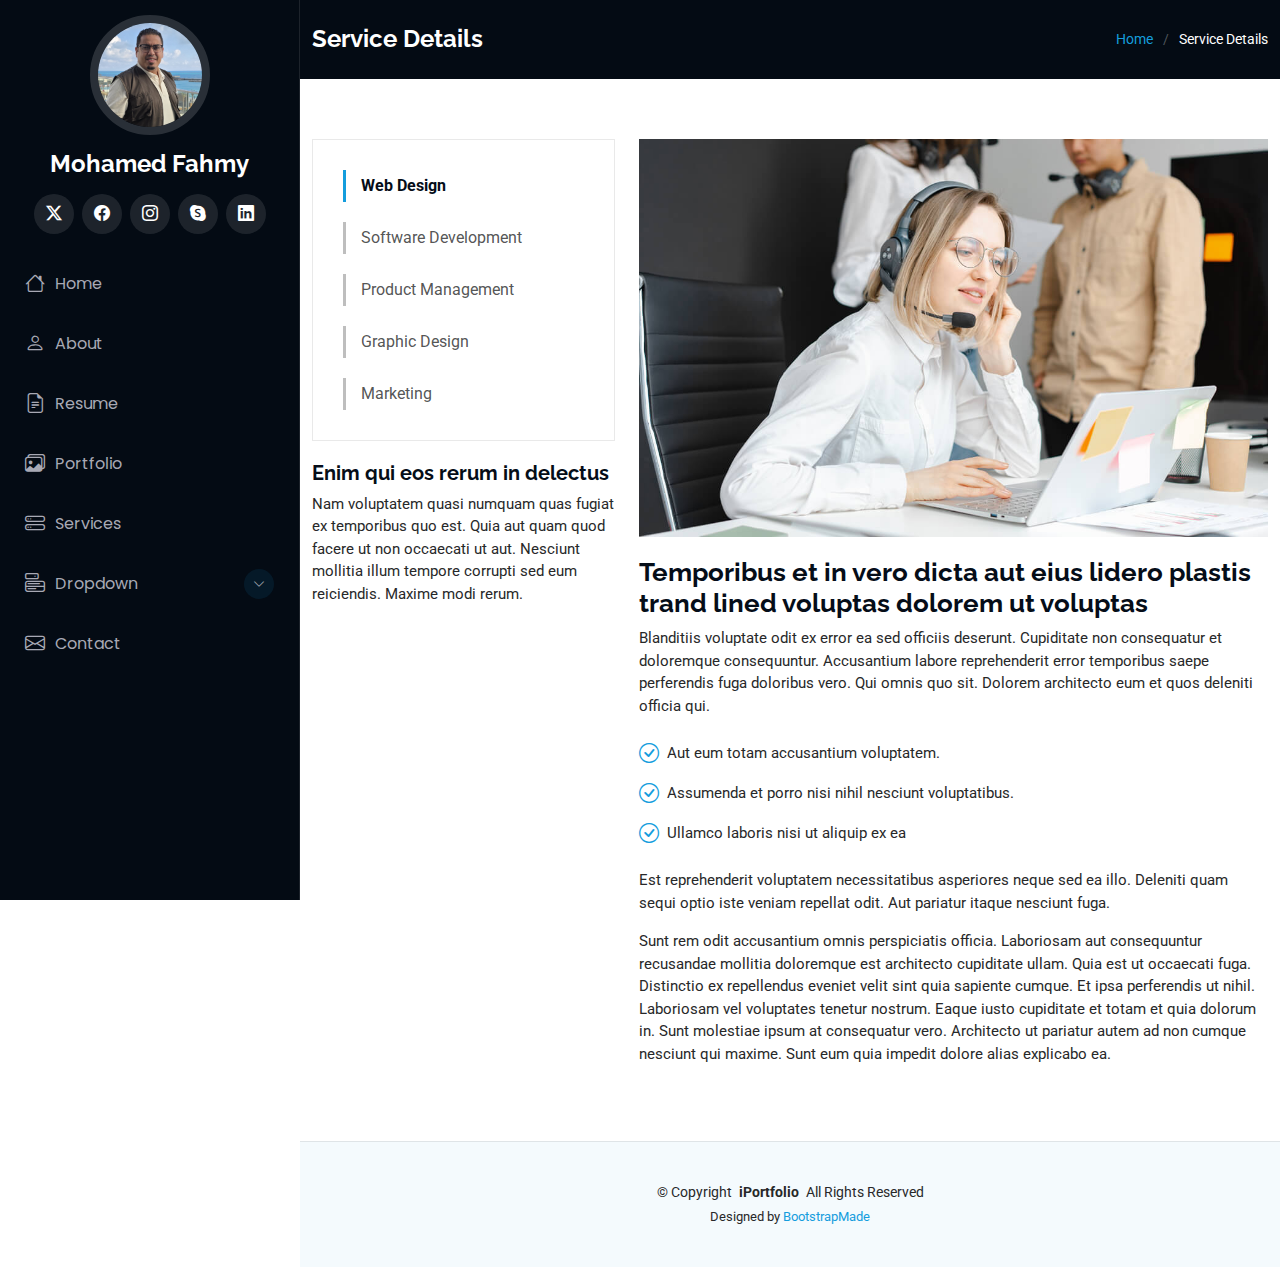
<file: service-details.html>
<!DOCTYPE html>
<html lang="en">
  <head>
    <meta charset="utf-8" />
    <meta content="width=device-width, initial-scale=1.0" name="viewport" />
    <title>Service Details - iPortfolio Bootstrap Template</title>
    <meta content="" name="description" />
    <meta content="" name="keywords" />

    <!-- Favicons -->
    <link href="assets/img/favicon.png" rel="icon" />
    <link href="assets/img/apple-touch-icon.png" rel="apple-touch-icon" />

    <!-- Fonts -->
    <link href="https://fonts.googleapis.com" rel="preconnect" />
    <link href="https://fonts.gstatic.com" rel="preconnect" crossorigin />
    <link
      href="https://fonts.googleapis.com/css2?family=Roboto:ital,wght@0,100;0,300;0,400;0,500;0,700;0,900;1,100;1,300;1,400;1,500;1,700;1,900&family=Poppins:ital,wght@0,100;0,200;0,300;0,400;0,500;0,600;0,700;0,800;0,900;1,100;1,200;1,300;1,400;1,500;1,600;1,700;1,800;1,900&family=Raleway:ital,wght@0,100;0,200;0,300;0,400;0,500;0,600;0,700;0,800;0,900;1,100;1,200;1,300;1,400;1,500;1,600;1,700;1,800;1,900&display=swap"
      rel="stylesheet"
    />

    <!-- Vendor CSS Files -->
    <link
      href="assets/vendor/bootstrap/css/bootstrap.min.css"
      rel="stylesheet"
    />
    <link
      href="assets/vendor/bootstrap-icons/bootstrap-icons.css"
      rel="stylesheet"
    />
    <link href="assets/vendor/aos/aos.css" rel="stylesheet" />
    <link
      href="assets/vendor/glightbox/css/glightbox.min.css"
      rel="stylesheet"
    />
    <link href="assets/vendor/swiper/swiper-bundle.min.css" rel="stylesheet" />

    <!-- Main CSS File -->
    <link href="assets/css/main.css" rel="stylesheet" />

    <!-- =======================================================
  * Template Name: iPortfolio
  * Template URL: https://bootstrapmade.com/iportfolio-bootstrap-portfolio-websites-template/
  * Updated: Jun 29 2024 with Bootstrap v5.3.3
  * Author: BootstrapMade.com
  * License: https://bootstrapmade.com/license/
  ======================================================== -->
  </head>

  <body class="service-details-page">
    <header id="header" class="header dark-background d-flex flex-column">
      <i class="header-toggle d-xl-none bi bi-list"></i>

      <div class="profile-img">
        <img
          src="assets/img/my-profile-img.jpg"
          alt=""
          class="img-fluid rounded-circle"
        />
      </div>

      <a
        href="index.html"
        class="logo d-flex align-items-center justify-content-center"
      >
        <!-- Uncomment the line below if you also wish to use an image logo -->
        <!-- <img src="assets/img/logo.png" alt=""> -->
        <h1 class="sitename">Mohamed Fahmy</h1>
      </a>

      <div class="social-links text-center">
        <a href="#" class="twitter"><i class="bi bi-twitter-x"></i></a>
        <a href="#" class="facebook"><i class="bi bi-facebook"></i></a>
        <a href="#" class="instagram"><i class="bi bi-instagram"></i></a>
        <a href="#" class="google-plus"><i class="bi bi-skype"></i></a>
        <a href="#" class="linkedin"><i class="bi bi-linkedin"></i></a>
      </div>

      <nav id="navmenu" class="navmenu">
        <ul>
          <li>
            <a href="#hero"><i class="bi bi-house navicon"></i>Home</a>
          </li>
          <li>
            <a href="#about"><i class="bi bi-person navicon"></i> About</a>
          </li>
          <li>
            <a href="#resume"
              ><i class="bi bi-file-earmark-text navicon"></i> Resume</a
            >
          </li>
          <li>
            <a href="#portfolio"
              ><i class="bi bi-images navicon"></i> Portfolio</a
            >
          </li>
          <li>
            <a href="#services"
              ><i class="bi bi-hdd-stack navicon"></i> Services</a
            >
          </li>
          <li class="dropdown">
            <a href="#"
              ><i class="bi bi-menu-button navicon"></i> <span>Dropdown</span>
              <i class="bi bi-chevron-down toggle-dropdown"></i
            ></a>
            <ul>
              <li><a href="#">Dropdown 1</a></li>
              <li class="dropdown">
                <a href="#"
                  ><span>Deep Dropdown</span>
                  <i class="bi bi-chevron-down toggle-dropdown"></i
                ></a>
                <ul>
                  <li><a href="#">Deep Dropdown 1</a></li>
                  <li><a href="#">Deep Dropdown 2</a></li>
                  <li><a href="#">Deep Dropdown 3</a></li>
                  <li><a href="#">Deep Dropdown 4</a></li>
                  <li><a href="#">Deep Dropdown 5</a></li>
                </ul>
              </li>
              <li><a href="#">Dropdown 2</a></li>
              <li><a href="#">Dropdown 3</a></li>
              <li><a href="#">Dropdown 4</a></li>
            </ul>
          </li>
          <li>
            <a href="#contact"
              ><i class="bi bi-envelope navicon"></i> Contact</a
            >
          </li>
        </ul>
      </nav>
    </header>

    <main class="main">
      <!-- Page Title -->
      <div class="page-title dark-background">
        <div
          class="container d-lg-flex justify-content-between align-items-center"
        >
          <h1 class="mb-2 mb-lg-0">Service Details</h1>
          <nav class="breadcrumbs">
            <ol>
              <li><a href="index.html">Home</a></li>
              <li class="current">Service Details</li>
            </ol>
          </nav>
        </div>
      </div>
      <!-- End Page Title -->

      <!-- Service Details Section -->
      <section id="service-details" class="service-details section">
        <div class="container">
          <div class="row gy-4">
            <div class="col-lg-4" data-aos="fade-up" data-aos-delay="100">
              <div class="services-list">
                <a href="#" class="active">Web Design</a>
                <a href="#">Software Development</a>
                <a href="#">Product Management</a>
                <a href="#">Graphic Design</a>
                <a href="#">Marketing</a>
              </div>

              <h4>Enim qui eos rerum in delectus</h4>
              <p>
                Nam voluptatem quasi numquam quas fugiat ex temporibus quo est.
                Quia aut quam quod facere ut non occaecati ut aut. Nesciunt
                mollitia illum tempore corrupti sed eum reiciendis. Maxime modi
                rerum.
              </p>
            </div>

            <div class="col-lg-8" data-aos="fade-up" data-aos-delay="200">
              <img
                src="assets/img/services.jpg"
                alt=""
                class="img-fluid services-img"
              />
              <h3>
                Temporibus et in vero dicta aut eius lidero plastis trand lined
                voluptas dolorem ut voluptas
              </h3>
              <p>
                Blanditiis voluptate odit ex error ea sed officiis deserunt.
                Cupiditate non consequatur et doloremque consequuntur.
                Accusantium labore reprehenderit error temporibus saepe
                perferendis fuga doloribus vero. Qui omnis quo sit. Dolorem
                architecto eum et quos deleniti officia qui.
              </p>
              <ul>
                <li>
                  <i class="bi bi-check-circle"></i>
                  <span>Aut eum totam accusantium voluptatem.</span>
                </li>
                <li>
                  <i class="bi bi-check-circle"></i>
                  <span
                    >Assumenda et porro nisi nihil nesciunt voluptatibus.</span
                  >
                </li>
                <li>
                  <i class="bi bi-check-circle"></i>
                  <span>Ullamco laboris nisi ut aliquip ex ea</span>
                </li>
              </ul>
              <p>
                Est reprehenderit voluptatem necessitatibus asperiores neque sed
                ea illo. Deleniti quam sequi optio iste veniam repellat odit.
                Aut pariatur itaque nesciunt fuga.
              </p>
              <p>
                Sunt rem odit accusantium omnis perspiciatis officia. Laboriosam
                aut consequuntur recusandae mollitia doloremque est architecto
                cupiditate ullam. Quia est ut occaecati fuga. Distinctio ex
                repellendus eveniet velit sint quia sapiente cumque. Et ipsa
                perferendis ut nihil. Laboriosam vel voluptates tenetur nostrum.
                Eaque iusto cupiditate et totam et quia dolorum in. Sunt
                molestiae ipsum at consequatur vero. Architecto ut pariatur
                autem ad non cumque nesciunt qui maxime. Sunt eum quia impedit
                dolore alias explicabo ea.
              </p>
            </div>
          </div>
        </div>
      </section>
      <!-- /Service Details Section -->
    </main>

    <footer id="footer" class="footer position-relative light-background">
      <div class="container">
        <div class="copyright text-center">
          <p>
            © <span>Copyright</span>
            <strong class="px-1 sitename">iPortfolio</strong>
            <span>All Rights Reserved</span>
          </p>
        </div>
        <div class="credits">
          <!-- All the links in the footer should remain intact. -->
          <!-- You can delete the links only if you've purchased the pro version. -->
          <!-- Licensing information: https://bootstrapmade.com/license/ -->
          <!-- Purchase the pro version with working PHP/AJAX contact form: [buy-url] -->
          Designed by <a href="https://bootstrapmade.com/">BootstrapMade</a>
        </div>
      </div>
    </footer>

    <!-- Scroll Top -->
    <a
      href="#"
      id="scroll-top"
      class="scroll-top d-flex align-items-center justify-content-center"
      ><i class="bi bi-arrow-up-short"></i
    ></a>

    <!-- Preloader -->
    <div id="preloader"></div>

    <!-- Vendor JS Files -->
    <script src="assets/vendor/bootstrap/js/bootstrap.bundle.min.js"></script>
    <script src="assets/vendor/php-email-form/validate.js"></script>
    <script src="assets/vendor/aos/aos.js"></script>
    <script src="assets/vendor/typed.js/typed.umd.js"></script>
    <script src="assets/vendor/purecounter/purecounter_vanilla.js"></script>
    <script src="assets/vendor/waypoints/noframework.waypoints.js"></script>
    <script src="assets/vendor/glightbox/js/glightbox.min.js"></script>
    <script src="assets/vendor/imagesloaded/imagesloaded.pkgd.min.js"></script>
    <script src="assets/vendor/isotope-layout/isotope.pkgd.min.js"></script>
    <script src="assets/vendor/swiper/swiper-bundle.min.js"></script>

    <!-- Main JS File -->
    <script src="assets/js/main.js"></script>
  </body>
</html>
</file>
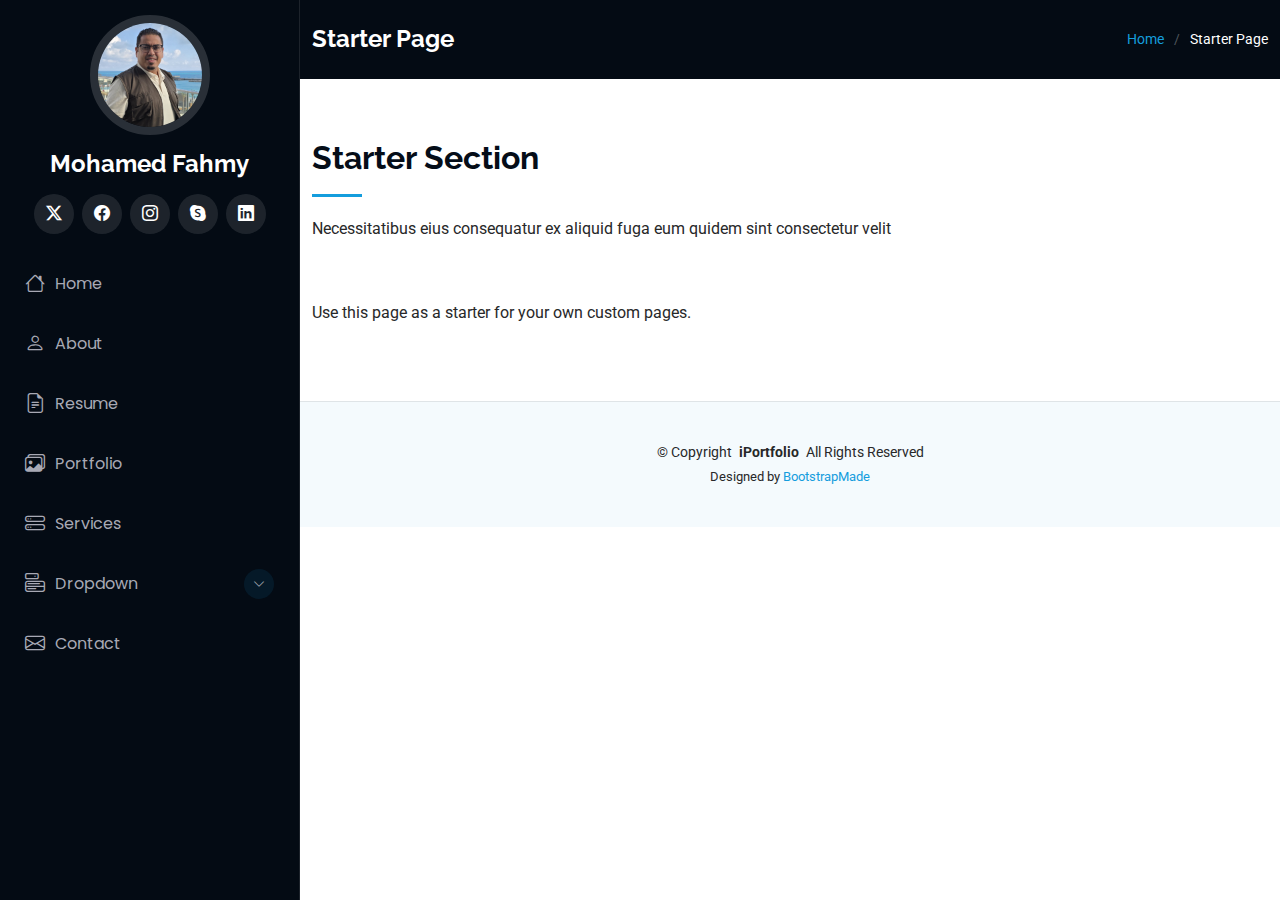
<file: starter-page.html>
<!DOCTYPE html>
<html lang="en">
  <head>
    <meta charset="utf-8" />
    <meta content="width=device-width, initial-scale=1.0" name="viewport" />
    <title>Starter Page - iPortfolio Bootstrap Template</title>
    <meta content="" name="description" />
    <meta content="" name="keywords" />

    <!-- Favicons -->
    <link href="assets/img/favicon.png" rel="icon" />
    <link href="assets/img/apple-touch-icon.png" rel="apple-touch-icon" />

    <!-- Fonts -->
    <link href="https://fonts.googleapis.com" rel="preconnect" />
    <link href="https://fonts.gstatic.com" rel="preconnect" crossorigin />
    <link
      href="https://fonts.googleapis.com/css2?family=Roboto:ital,wght@0,100;0,300;0,400;0,500;0,700;0,900;1,100;1,300;1,400;1,500;1,700;1,900&family=Poppins:ital,wght@0,100;0,200;0,300;0,400;0,500;0,600;0,700;0,800;0,900;1,100;1,200;1,300;1,400;1,500;1,600;1,700;1,800;1,900&family=Raleway:ital,wght@0,100;0,200;0,300;0,400;0,500;0,600;0,700;0,800;0,900;1,100;1,200;1,300;1,400;1,500;1,600;1,700;1,800;1,900&display=swap"
      rel="stylesheet"
    />

    <!-- Vendor CSS Files -->
    <link
      href="assets/vendor/bootstrap/css/bootstrap.min.css"
      rel="stylesheet"
    />
    <link
      href="assets/vendor/bootstrap-icons/bootstrap-icons.css"
      rel="stylesheet"
    />
    <link href="assets/vendor/aos/aos.css" rel="stylesheet" />
    <link
      href="assets/vendor/glightbox/css/glightbox.min.css"
      rel="stylesheet"
    />
    <link href="assets/vendor/swiper/swiper-bundle.min.css" rel="stylesheet" />

    <!-- Main CSS File -->
    <link href="assets/css/main.css" rel="stylesheet" />

    <!-- =======================================================
  * Template Name: iPortfolio
  * Template URL: https://bootstrapmade.com/iportfolio-bootstrap-portfolio-websites-template/
  * Updated: Jun 29 2024 with Bootstrap v5.3.3
  * Author: BootstrapMade.com
  * License: https://bootstrapmade.com/license/
  ======================================================== -->
  </head>

  <body class="starter-page-page">
    <header id="header" class="header dark-background d-flex flex-column">
      <i class="header-toggle d-xl-none bi bi-list"></i>

      <div class="profile-img">
        <img
          src="assets/img/my-profile-img.jpg"
          alt=""
          class="img-fluid rounded-circle"
        />
      </div>

      <a
        href="index.html"
        class="logo d-flex align-items-center justify-content-center"
      >
        <!-- Uncomment the line below if you also wish to use an image logo -->
        <!-- <img src="assets/img/logo.png" alt=""> -->
        <h1 class="sitename">Mohamed Fahmy</h1>
      </a>

      <div class="social-links text-center">
        <a href="#" class="twitter"><i class="bi bi-twitter-x"></i></a>
        <a href="#" class="facebook"><i class="bi bi-facebook"></i></a>
        <a href="#" class="instagram"><i class="bi bi-instagram"></i></a>
        <a href="#" class="google-plus"><i class="bi bi-skype"></i></a>
        <a href="#" class="linkedin"><i class="bi bi-linkedin"></i></a>
      </div>

      <nav id="navmenu" class="navmenu">
        <ul>
          <li>
            <a href="#hero"><i class="bi bi-house navicon"></i>Home</a>
          </li>
          <li>
            <a href="#about"><i class="bi bi-person navicon"></i> About</a>
          </li>
          <li>
            <a href="#resume"
              ><i class="bi bi-file-earmark-text navicon"></i> Resume</a
            >
          </li>
          <li>
            <a href="#portfolio"
              ><i class="bi bi-images navicon"></i> Portfolio</a
            >
          </li>
          <li>
            <a href="#services"
              ><i class="bi bi-hdd-stack navicon"></i> Services</a
            >
          </li>
          <li class="dropdown">
            <a href="#"
              ><i class="bi bi-menu-button navicon"></i> <span>Dropdown</span>
              <i class="bi bi-chevron-down toggle-dropdown"></i
            ></a>
            <ul>
              <li><a href="#">Dropdown 1</a></li>
              <li class="dropdown">
                <a href="#"
                  ><span>Deep Dropdown</span>
                  <i class="bi bi-chevron-down toggle-dropdown"></i
                ></a>
                <ul>
                  <li><a href="#">Deep Dropdown 1</a></li>
                  <li><a href="#">Deep Dropdown 2</a></li>
                  <li><a href="#">Deep Dropdown 3</a></li>
                  <li><a href="#">Deep Dropdown 4</a></li>
                  <li><a href="#">Deep Dropdown 5</a></li>
                </ul>
              </li>
              <li><a href="#">Dropdown 2</a></li>
              <li><a href="#">Dropdown 3</a></li>
              <li><a href="#">Dropdown 4</a></li>
            </ul>
          </li>
          <li>
            <a href="#contact"
              ><i class="bi bi-envelope navicon"></i> Contact</a
            >
          </li>
        </ul>
      </nav>
    </header>

    <main class="main">
      <!-- Page Title -->
      <div class="page-title dark-background">
        <div
          class="container d-lg-flex justify-content-between align-items-center"
        >
          <h1 class="mb-2 mb-lg-0">Starter Page</h1>
          <nav class="breadcrumbs">
            <ol>
              <li><a href="index.html">Home</a></li>
              <li class="current">Starter Page</li>
            </ol>
          </nav>
        </div>
      </div>
      <!-- End Page Title -->

      <!-- Starter Section Section -->
      <section id="starter-section" class="starter-section section">
        <!-- Section Title -->
        <div class="container section-title" data-aos="fade-up">
          <h2>Starter Section</h2>
          <p>
            Necessitatibus eius consequatur ex aliquid fuga eum quidem sint
            consectetur velit
          </p>
        </div>
        <!-- End Section Title -->

        <div class="container" data-aos="fade-up">
          <p>Use this page as a starter for your own custom pages.</p>
        </div>
      </section>
      <!-- /Starter Section Section -->
    </main>

    <footer id="footer" class="footer position-relative light-background">
      <div class="container">
        <div class="copyright text-center">
          <p>
            © <span>Copyright</span>
            <strong class="px-1 sitename">iPortfolio</strong>
            <span>All Rights Reserved</span>
          </p>
        </div>
        <div class="credits">
          <!-- All the links in the footer should remain intact. -->
          <!-- You can delete the links only if you've purchased the pro version. -->
          <!-- Licensing information: https://bootstrapmade.com/license/ -->
          <!-- Purchase the pro version with working PHP/AJAX contact form: [buy-url] -->
          Designed by <a href="https://bootstrapmade.com/">BootstrapMade</a>
        </div>
      </div>
    </footer>

    <!-- Scroll Top -->
    <a
      href="#"
      id="scroll-top"
      class="scroll-top d-flex align-items-center justify-content-center"
      ><i class="bi bi-arrow-up-short"></i
    ></a>

    <!-- Preloader -->
    <div id="preloader"></div>

    <!-- Vendor JS Files -->
    <script src="assets/vendor/bootstrap/js/bootstrap.bundle.min.js"></script>
    <script src="assets/vendor/php-email-form/validate.js"></script>
    <script src="assets/vendor/aos/aos.js"></script>
    <script src="assets/vendor/typed.js/typed.umd.js"></script>
    <script src="assets/vendor/purecounter/purecounter_vanilla.js"></script>
    <script src="assets/vendor/waypoints/noframework.waypoints.js"></script>
    <script src="assets/vendor/glightbox/js/glightbox.min.js"></script>
    <script src="assets/vendor/imagesloaded/imagesloaded.pkgd.min.js"></script>
    <script src="assets/vendor/isotope-layout/isotope.pkgd.min.js"></script>
    <script src="assets/vendor/swiper/swiper-bundle.min.js"></script>

    <!-- Main JS File -->
    <script src="assets/js/main.js"></script>
  </body>
</html>
</file>
<file: assets/css/main.css>
/*--------------------------------------------------------------
# Font & Color Variables
# Help: https://bootstrapmade.com/color-system/
--------------------------------------------------------------*/
/* Fonts */
:root {
  --default-font: "Roboto",  system-ui, -apple-system, "Segoe UI", Roboto, "Helvetica Neue", Arial, "Noto Sans", "Liberation Sans", sans-serif, "Apple Color Emoji", "Segoe UI Emoji", "Segoe UI Symbol", "Noto Color Emoji";
  --heading-font: "Raleway",  sans-serif;
  --nav-font: "Poppins",  sans-serif;
}

/* Global Colors - The following color variables are used throughout the website. Updating them here will change the color scheme of the entire website */
:root { 
  --background-color: #ffffff; /* Background color for the entire website, including individual sections */
  --default-color: #272829; /* Default color used for the majority of the text content across the entire website */
  --heading-color: #050d18; /* Color for headings, subheadings and title throughout the website */
  --accent-color: #149ddd; /* Accent color that represents your brand on the website. It's used for buttons, links, and other elements that need to stand out */
  --surface-color: #ffffff; /* The surface color is used as a background of boxed elements within sections, such as cards, icon boxes, or other elements that require a visual separation from the global background. */
  --contrast-color: #ffffff; /* Contrast color for text, ensuring readability against backgrounds of accent, heading, or default colors. */
}

/* Nav Menu Colors - The following color variables are used specifically for the navigation menu. They are separate from the global colors to allow for more customization options */
:root {
  --nav-color: #a8a9b4;  /* The default color of the main navmenu links */
  --nav-hover-color: #ffffff; /* Applied to main navmenu links when they are hovered over or active */
  --nav-mobile-background-color: #040b14; /* Used as the background color for mobile navigation menu */
  --nav-dropdown-background-color: #040b14; /* Used as the background color for dropdown items that appear when hovering over primary navigation items */
  --nav-dropdown-color: #a8a9b4; /* Used for navigation links of the dropdown items in the navigation menu. */
  --nav-dropdown-hover-color: #ffffff; /* Similar to --nav-hover-color, this color is applied to dropdown navigation links when they are hovered over. */
}

/* Color Presets - These classes override global colors when applied to any section or element, providing reuse of the sam color scheme. */

.light-background {
  --background-color: #f4fafd;
  --surface-color: #ffffff;
}

.dark-background {
  --background-color: #040b14;
  --default-color: #ffffff;
  --heading-color: #ffffff;
  --surface-color: #151f2b;
  --contrast-color: #ffffff;
}

/* Smooth scroll */
:root {
  scroll-behavior: smooth;
}

/*--------------------------------------------------------------
# General Styling & Shared Classes
--------------------------------------------------------------*/
body {
  color: var(--default-color);
  background-color: var(--background-color);
  font-family: var(--default-font);
}

a {
  color: var(--accent-color);
  text-decoration: none;
  transition: 0.3s;
}

a:hover {
  color: color-mix(in srgb, var(--accent-color), transparent 25%);
  text-decoration: none;
}

h1,
h2,
h3,
h4,
h5,
h6 {
  color: var(--heading-color);
  font-family: var(--heading-font);
}

/* PHP Email Form Messages
------------------------------*/
.php-email-form .error-message {
  display: none;
  background: #df1529;
  color: #ffffff;
  text-align: left;
  padding: 15px;
  margin-bottom: 24px;
  font-weight: 600;
}

.php-email-form .sent-message {
  display: none;
  color: #ffffff;
  background: #059652;
  text-align: center;
  padding: 15px;
  margin-bottom: 24px;
  font-weight: 600;
}

.php-email-form .loading {
  display: none;
  background: var(--surface-color);
  text-align: center;
  padding: 15px;
  margin-bottom: 24px;
}

.php-email-form .loading:before {
  content: "";
  display: inline-block;
  border-radius: 50%;
  width: 24px;
  height: 24px;
  margin: 0 10px -6px 0;
  border: 3px solid var(--accent-color);
  border-top-color: var(--surface-color);
  animation: php-email-form-loading 1s linear infinite;
}

@keyframes php-email-form-loading {
  0% {
    transform: rotate(0deg);
  }

  100% {
    transform: rotate(360deg);
  }
}

/*--------------------------------------------------------------
# Global Header
--------------------------------------------------------------*/
.header {
  color: var(--default-color);
  background-color: var(--background-color);
  position: fixed;
  top: 0;
  left: 0;
  bottom: 0;
  padding: 0 15px;
  width: 300px;
  transition: all ease-in-out 0.3s;
  overflow-y: auto;
  z-index: 997;
  border-right: 1px solid color-mix(in srgb, var(--default-color), transparent 90%);
}

.header .profile-img img {
  margin: 15px auto;
  display: block;
  width: 120px;
  border: 8px solid color-mix(in srgb, var(--default-color), transparent 85%);
}

.header .logo {
  line-height: 1;
  margin-bottom: 15px;
}

.header .logo img {
  max-height: 32px;
  margin-right: 8px;
}

.header .logo h1 {
  font-size: 24px;
  margin: 0;
  font-weight: 700;
  color: var(--heading-color);
}

.header .social-links {
  margin: 0 0 20px 0;
}

.header .social-links a {
  font-size: 16px;
  display: inline-flex;
  align-items: center;
  justify-content: center;
  background: color-mix(in srgb, var(--default-color), transparent 90%);
  color: var(--default-color);
  margin: 0 2px;
  border-radius: 50%;
  text-align: center;
  width: 40px;
  height: 40px;
  transition: 0.3s;
}

.header .social-links a:hover {
  color: var(--contrast-color);
  background: var(--accent-color);
}

@media (min-width: 1200px) {

  .header~main,
  .header~#footer {
    margin-left: 300px;
  }
}

@media (max-width: 1199px) {
  .header {
    left: -100%;
  }
}

.header.header-show {
  left: 0;
}

.header .header-toggle {
  color: var(--contrast-color);
  background-color: var(--accent-color);
  font-size: 22px;
  display: flex;
  align-items: center;
  justify-content: center;
  width: 40px;
  height: 40px;
  border-radius: 50%;
  cursor: pointer;
  position: fixed;
  top: 15px;
  right: 15px;
  z-index: 9999;
  transition: background-color 0.3s;
}

.header .header-toggle:hover {
  color: var(--contrast-color);
  background-color: color-mix(in srgb, var(--accent-color) 90%, white 15%);
}

/*--------------------------------------------------------------
# Navigation Menu
--------------------------------------------------------------*/
.mobile-nav-toggle {
  display: none;
}

.navmenu {
  padding: 0;
  z-index: 9997;
}

.navmenu ul {
  list-style: none;
  padding: 0 0 20px 0;
  margin: 0;
}

.navmenu a,
.navmenu a:focus {
  color: var(--nav-color);
  padding: 15px 10px;
  font-family: var(--nav-font);
  font-size: 16px;
  font-weight: 400;
  display: flex;
  align-items: center;
  white-space: nowrap;
  transition: 0.3s;
  width: 100%;
}

.navmenu a .navicon,
.navmenu a:focus .navicon {
  font-size: 20px;
  margin-right: 10px;
}

.navmenu a .toggle-dropdown,
.navmenu a:focus .toggle-dropdown {
  font-size: 12px;
  line-height: 0;
  margin-left: auto;
  width: 30px;
  height: 30px;
  display: flex;
  align-items: center;
  justify-content: center;
  border-radius: 50%;
  transition: 0.3s;
  flex-shrink: 0;
  background-color: color-mix(in srgb, var(--accent-color), transparent 90%);
}

.navmenu a .toggle-dropdown:hover,
.navmenu a:focus .toggle-dropdown:hover {
  background-color: var(--accent-color);
  color: var(--contrast-color);
}

.navmenu a:hover,
.navmenu .active,
.navmenu .active:focus {
  color: var(--nav-hover-color);
}

.navmenu a:hover .navicon,
.navmenu .active .navicon,
.navmenu .active:focus .navicon {
  color: var(--accent-color);
}

.navmenu .active .toggle-dropdown,
.navmenu .active:focus .toggle-dropdown {
  background-color: var(--accent-color);
  color: var(--contrast-color);
  transform: rotate(180deg);
}

.navmenu .dropdown {
  display: block;
}

.navmenu .dropdown a,
.navmenu .dropdown a:focus {
  color: --nav-dropdown-color;
}

.navmenu .dropdown a:hover,
.navmenu .dropdown .active,
.navmenu .dropdown .active:focus {
  color: var(--nav-dropdown-hover-color);
}

.navmenu .dropdown ul {
  position: static;
  display: none;
  z-index: 99;
  padding: 5px 10px;
  margin: 5px 10px;
  background-color: var(--nav-dropdown-background-color);
  border: 1px solid color-mix(in srgb, var(--default-color), transparent 90%);
  box-shadow: none;
  transition: all 0.5s ease-in-out;
}

.navmenu .dropdown ul ul {
  background-color: rgba(33, 37, 41, 0.1);
}

.navmenu .dropdown>.dropdown-active {
  display: block;
  background-color: rgba(33, 37, 41, 0.03);
}

/*--------------------------------------------------------------
# Global Footer
--------------------------------------------------------------*/
.footer {
  color: var(--default-color);
  background-color: var(--background-color);
  font-size: 14px;
  padding: 40px 0;
  position: relative;
  border-top: 1px solid color-mix(in srgb, var(--default-color), transparent 90%);
}

.footer .copyright p {
  margin-bottom: 0;
}

.footer .credits {
  margin-top: 4px;
  font-size: 13px;
  text-align: center;
}

/*--------------------------------------------------------------
# Preloader
--------------------------------------------------------------*/
#preloader {
  position: fixed;
  inset: 0;
  z-index: 999999;
  overflow: hidden;
  background: var(--background-color);
  transition: all 0.6s ease-out;
}

#preloader:before {
  content: "";
  position: fixed;
  top: calc(50% - 30px);
  left: calc(50% - 30px);
  border: 6px solid #ffffff;
  border-color: var(--accent-color) transparent var(--accent-color) transparent;
  border-radius: 50%;
  width: 60px;
  height: 60px;
  animation: animate-preloader 1.5s linear infinite;
}

@keyframes animate-preloader {
  0% {
    transform: rotate(0deg);
  }

  100% {
    transform: rotate(360deg);
  }
}

/*--------------------------------------------------------------
# Scroll Top Button
--------------------------------------------------------------*/
.scroll-top {
  position: fixed;
  visibility: hidden;
  opacity: 0;
  right: 15px;
  bottom: -15px;
  z-index: 99999;
  background-color: var(--accent-color);
  width: 44px;
  height: 44px;
  border-radius: 50px;
  transition: all 0.4s;
}

.scroll-top i {
  font-size: 24px;
  color: var(--contrast-color);
  line-height: 0;
}

.scroll-top:hover {
  background-color: color-mix(in srgb, var(--accent-color), transparent 20%);
  color: var(--contrast-color);
}

.scroll-top.active {
  visibility: visible;
  opacity: 1;
  bottom: 15px;
}

/*--------------------------------------------------------------
# Disable aos animation delay on mobile devices
--------------------------------------------------------------*/
@media screen and (max-width: 768px) {
  [data-aos-delay] {
    transition-delay: 0 !important;
  }
}

/*--------------------------------------------------------------
# Global Page Titles & Breadcrumbs
--------------------------------------------------------------*/
.page-title {
  color: var(--default-color);
  background-color: var(--background-color);
  padding: 25px 0;
  position: relative;
}

.page-title h1 {
  font-size: 24px;
  font-weight: 700;
}

.page-title .breadcrumbs ol {
  display: flex;
  flex-wrap: wrap;
  list-style: none;
  padding: 0;
  margin: 0;
  font-size: 14px;
  font-weight: 400;
}

.page-title .breadcrumbs ol li+li {
  padding-left: 10px;
}

.page-title .breadcrumbs ol li+li::before {
  content: "/";
  display: inline-block;
  padding-right: 10px;
  color: color-mix(in srgb, var(--default-color), transparent 70%);
}

/*--------------------------------------------------------------
# Global Sections
--------------------------------------------------------------*/
section,
.section {
  color: var(--default-color);
  background-color: var(--background-color);
  padding: 60px 0;
  overflow: clip;
}

/*--------------------------------------------------------------
# Global Section Titles
--------------------------------------------------------------*/
.section-title {
  padding-bottom: 60px;
  position: relative;
}

.section-title h2 {
  font-size: 32px;
  font-weight: 700;
  margin-bottom: 20px;
  padding-bottom: 20px;
  position: relative;
}

.section-title h2:after {
  content: "";
  position: absolute;
  display: block;
  width: 50px;
  height: 3px;
  background: var(--accent-color);
  left: 0;
  bottom: 0;
}

.section-title p {
  margin-bottom: 0;
}

/*--------------------------------------------------------------
# Hero Section
--------------------------------------------------------------*/
.hero {
  width: 100%;
  min-height: 100vh;
  position: relative;
  padding: 80px 0;
  display: flex;
  align-items: center;
  justify-content: center;
}

.hero img {
  position: absolute;
  inset: 0;
  display: block;
  width: 100%;
  height: 100%;
  object-fit: cover;
  z-index: 1;
}

.hero:before {
  content: "";
  background: color-mix(in srgb, var(--background-color), transparent 70%);
  position: absolute;
  inset: 0;
  z-index: 2;
}

.hero .container {
  position: relative;
  z-index: 3;
}

.hero h2 {
  margin: 0;
  font-size: 64px;
  font-weight: 700;
}

.hero p {
  margin: 5px 0 0 0;
  font-size: 26px;
}

.hero p span {
  letter-spacing: 1px;
  border-bottom: 2px solid var(--accent-color);
}

.hero .social-links {
  margin-top: 25px;
}

.hero .social-links a {
  font-size: 24px;
  display: inline-block;
  color: color-mix(in srgb, var(--default-color), transparent 50%);
  line-height: 1;
  margin-right: 20px;
  transition: 0.3s;
}

.hero .social-links a:hover {
  color: var(--accent-color);
}

@media (max-width: 768px) {
  .hero h2 {
    font-size: 32px;
  }

  .hero p {
    font-size: 20px;
  }
}

/*--------------------------------------------------------------
# About Section
--------------------------------------------------------------*/
.about .content h2 {
  font-weight: 700;
  font-size: 24px;
}

.about .content ul {
  list-style: none;
  padding: 0;
}

.about .content ul li {
  margin-bottom: 20px;
  display: flex;
  align-items: center;
}

.about .content ul strong {
  margin-right: 10px;
}

.about .content ul i {
  font-size: 16px;
  margin-right: 5px;
  color: var(--accent-color);
  line-height: 0;
}

/*--------------------------------------------------------------
# Stats Section
--------------------------------------------------------------*/
.stats .stats-item {
  padding: 30px;
  width: 100%;
}

.stats .stats-item i {
  color: var(--accent-color);
  display: block;
  font-size: 44px;
  float: left;
  line-height: 0;
}

.stats .stats-item .purecounter {
  color: var(--heading-color);
  font-size: 48px;
  line-height: 40px;
  display: block;
  font-weight: 700;
  margin-left: 60px;
}

.stats .stats-item p {
  color: color-mix(in srgb, var(--default-color), transparent 40%);
  padding: 15px 0 0 0;
  margin: 0 0 0 60px;
  font-family: var(--heading-font);
  font-size: 14px;
}

/*--------------------------------------------------------------
# Skills Section
--------------------------------------------------------------*/
.skills .progress {
  height: 60px;
  display: block;
  background: none;
  border-radius: 0;
}

.skills .progress .skill {
  color: var(--heading-color);
  padding: 0;
  margin: 0 0 6px 0;
  text-transform: uppercase;
  display: block;
  font-weight: 600;
  font-family: var(--heading-font);
}

.skills .progress .skill .val {
  float: right;
  font-style: normal;
}

.skills .progress-bar-wrap {
  background: color-mix(in srgb, var(--default-color), transparent 90%);
  height: 10px;
}

.skills .progress-bar {
  width: 1px;
  height: 10px;
  transition: 0.9s;
  background-color: var(--accent-color);
}

/*--------------------------------------------------------------
# Resume Section
--------------------------------------------------------------*/
.resume .resume-title {
  color: var(--heading-color);
  font-size: 26px;
  font-weight: 700;
  margin-top: 20px;
  margin-bottom: 20px;
}

.resume .resume-item {
  padding: 0 0 20px 20px;
  margin-top: -2px;
  border-left: 2px solid var(--accent-color);
  position: relative;
}

.resume .resume-item h4 {
  line-height: 18px;
  font-size: 18px;
  font-weight: 600;
  text-transform: uppercase;
  color: color-mix(in srgb, var(--default-color), transparent 20%);
  margin-bottom: 10px;
}

.resume .resume-item h5 {
  font-size: 16px;
  padding: 5px 15px;
  display: inline-block;
  font-weight: 600;
  margin-bottom: 10px;
}

.resume .resume-item ul {
  padding-left: 20px;
}

.resume .resume-item ul li {
  padding-bottom: 10px;
}

.resume .resume-item:last-child {
  padding-bottom: 0;
}

.resume .resume-item::before {
  content: "";
  position: absolute;
  width: 16px;
  height: 16px;
  border-radius: 50px;
  left: -9px;
  top: 0;
  background: var(--background-color);
  border: 2px solid var(--accent-color);
}

/*--------------------------------------------------------------
# Portfolio Section
--------------------------------------------------------------*/
.portfolio .portfolio-filters {
  padding: 0;
  margin: 0 auto 20px auto;
  list-style: none;
  text-align: center;
}

.portfolio .portfolio-filters li {
  cursor: pointer;
  display: inline-block;
  padding: 0;
  font-size: 14px;
  font-weight: 400;
  margin: 0 10px;
  line-height: 1;
  text-transform: uppercase;
  margin-bottom: 10px;
  transition: all 0.3s ease-in-out;
}

.portfolio .portfolio-filters li:hover,
.portfolio .portfolio-filters li.filter-active {
  color: var(--accent-color);
}

.portfolio .portfolio-filters li:first-child {
  margin-left: 0;
}

.portfolio .portfolio-filters li:last-child {
  margin-right: 0;
}

@media (max-width: 575px) {
  .portfolio .portfolio-filters li {
    font-size: 14px;
    margin: 0 5px;
  }
}

.portfolio .portfolio-content {
  position: relative;
  overflow: hidden;
}

.portfolio .portfolio-content img {
  transition: 0.3s;
}

.portfolio .portfolio-content .portfolio-info {
  opacity: 0;
  position: absolute;
  inset: 0;
  z-index: 3;
  transition: all ease-in-out 0.3s;
  background: rgba(0, 0, 0, 0.6);
  padding: 15px;
}

.portfolio .portfolio-content .portfolio-info h4 {
  font-size: 14px;
  padding: 5px 10px;
  font-weight: 400;
  color: #ffffff;
  display: inline-block;
  background-color: var(--accent-color);
}

.portfolio .portfolio-content .portfolio-info p {
  position: absolute;
  bottom: 10px;
  text-align: center;
  display: inline-block;
  left: 0;
  right: 0;
  font-size: 16px;
  font-weight: 600;
  color: rgba(255, 255, 255, 0.8);
}

.portfolio .portfolio-content .portfolio-info .preview-link,
.portfolio .portfolio-content .portfolio-info .details-link {
  position: absolute;
  left: calc(50% - 40px);
  font-size: 26px;
  top: calc(50% - 14px);
  color: #fff;
  transition: 0.3s;
  line-height: 1.2;
}

.portfolio .portfolio-content .portfolio-info .preview-link:hover,
.portfolio .portfolio-content .portfolio-info .details-link:hover {
  color: var(--accent-color);
}

.portfolio .portfolio-content .portfolio-info .details-link {
  left: 50%;
  font-size: 34px;
  line-height: 0;
}

.portfolio .portfolio-content:hover .portfolio-info {
  opacity: 1;
}

.portfolio .portfolio-content:hover img {
  transform: scale(1.1);
}

/*--------------------------------------------------------------
# Services Section
--------------------------------------------------------------*/
.services .service-item {
  position: relative;
}

.services .service-item .icon {
  background: var(--accent-color);
  display: flex;
  align-items: center;
  justify-content: center;
  width: 54px;
  height: 54px;
  border-radius: 50%;
  transition: 0.5s;
  border: 1px solid var(--accent-color);
  margin-right: 20px;
}

.services .service-item .icon i {
  color: var(--contrast-color);
  font-size: 24px;
  line-height: 0;
}

.services .service-item:hover .icon {
  background: var(--surface-color);
}

.services .service-item:hover .icon i {
  color: var(--accent-color);
}

.services .service-item .title {
  font-weight: 700;
  margin-bottom: 15px;
  font-size: 18px;
}

.services .service-item .title a {
  color: var(--heading-color);
}

.services .service-item .title a:hover {
  color: var(--accent-color);
}

.services .service-item .description {
  line-height: 24px;
  font-size: 14px;
}

/*--------------------------------------------------------------
# Testimonials Section
--------------------------------------------------------------*/
.testimonials .testimonials-carousel,
.testimonials .testimonials-slider {
  overflow: hidden;
}

.testimonials .testimonial-item {
  box-sizing: content-box;
  text-align: center;
  min-height: 320px;
}

.testimonials .testimonial-item .testimonial-img {
  width: 90px;
  border-radius: 50%;
  margin: 0 auto;
}

.testimonials .testimonial-item h3 {
  font-size: 18px;
  font-weight: bold;
  margin: 10px 0 5px 0;
}

.testimonials .testimonial-item h4 {
  font-size: 14px;
  color: color-mix(in srgb, var(--default-color), transparent 20%);
  margin: 0;
}

.testimonials .testimonial-item .quote-icon-left,
.testimonials .testimonial-item .quote-icon-right {
  color: color-mix(in srgb, var(--accent-color), transparent 40%);
  font-size: 26px;
  line-height: 0;
}

.testimonials .testimonial-item .quote-icon-left {
  display: inline-block;
  left: -5px;
  position: relative;
}

.testimonials .testimonial-item .quote-icon-right {
  display: inline-block;
  right: -5px;
  position: relative;
  top: 10px;
  transform: scale(-1, -1);
}

.testimonials .testimonial-item p {
  font-style: italic;
  margin: 0 15px 15px 15px;
  padding: 20px;
  background-color: var(--surface-color);
  position: relative;
  margin-bottom: 35px;
  border-radius: 6px;
  box-shadow: 0px 2px 15px rgba(0, 0, 0, 0.1);
}

.testimonials .testimonial-item p::after {
  content: "";
  width: 0;
  height: 0;
  border-top: 20px solid var(--surface-color);
  border-right: 20px solid transparent;
  border-left: 20px solid transparent;
  position: absolute;
  bottom: -20px;
  left: calc(50% - 20px);
}

.testimonials .swiper-wrapper {
  height: auto;
}

.testimonials .swiper-pagination {
  margin-top: 40px;
  position: relative;
}

.testimonials .swiper-pagination .swiper-pagination-bullet {
  width: 12px;
  height: 12px;
  background-color: var(--background-color);
  opacity: 1;
  border: 1px solid var(--accent-color);
}

.testimonials .swiper-pagination .swiper-pagination-bullet-active {
  background-color: var(--accent-color);
}

/*--------------------------------------------------------------
# Contact Section
--------------------------------------------------------------*/
.contact .info-wrap {
  background-color: var(--surface-color);
  box-shadow: 0px 0px 20px rgba(0, 0, 0, 0.1);
  padding: 30px;
}

@media (max-width: 575px) {
  .contact .info-wrap {
    padding: 20px;
  }
}

.contact .info-item {
  margin-bottom: 40px;
}

.contact .info-item i {
  font-size: 20px;
  color: var(--accent-color);
  background: color-mix(in srgb, var(--accent-color), transparent 92%);
  width: 44px;
  height: 44px;
  display: flex;
  justify-content: center;
  align-items: center;
  border-radius: 50px;
  transition: all 0.3s ease-in-out;
  margin-right: 15px;
}

.contact .info-item h3 {
  padding: 0;
  font-size: 18px;
  font-weight: 700;
  margin-bottom: 5px;
}

.contact .info-item p {
  padding: 0;
  margin-bottom: 0;
  font-size: 14px;
}

.contact .info-item:hover i {
  background: var(--accent-color);
  color: var(--contrast-color);
}

.contact .php-email-form {
  background-color: var(--surface-color);
  height: 100%;
  padding: 30px;
  box-shadow: 0px 0px 20px rgba(0, 0, 0, 0.1);
}

@media (max-width: 575px) {
  .contact .php-email-form {
    padding: 20px;
  }
}

.contact .php-email-form input[type=text],
.contact .php-email-form input[type=email],
.contact .php-email-form textarea {
  font-size: 14px;
  padding: 10px 15px;
  box-shadow: none;
  border-radius: 0;
  color: var(--default-color);
  background-color: var(--surface-color);
  border-color: color-mix(in srgb, var(--default-color), transparent 80%);
}

.contact .php-email-form input[type=text]:focus,
.contact .php-email-form input[type=email]:focus,
.contact .php-email-form textarea:focus {
  border-color: var(--accent-color);
}

.contact .php-email-form input[type=text]::placeholder,
.contact .php-email-form input[type=email]::placeholder,
.contact .php-email-form textarea::placeholder {
  color: color-mix(in srgb, var(--default-color), transparent 70%);
}

.contact .php-email-form button[type=submit] {
  color: var(--contrast-color);
  background: var(--accent-color);
  border: 0;
  padding: 10px 30px;
  transition: 0.4s;
  border-radius: 50px;
}

.contact .php-email-form button[type=submit]:hover {
  background: color-mix(in srgb, var(--accent-color), transparent 25%);
}

/*--------------------------------------------------------------
# Portfolio Details Section
--------------------------------------------------------------*/
.portfolio-details .portfolio-details-slider img {
  width: 100%;
}

.portfolio-details .portfolio-details-slider .swiper-pagination {
  margin-top: 20px;
  position: relative;
}

.portfolio-details .portfolio-details-slider .swiper-pagination .swiper-pagination-bullet {
  width: 12px;
  height: 12px;
  background-color: color-mix(in srgb, var(--default-color), transparent 85%);
  opacity: 1;
}

.portfolio-details .portfolio-details-slider .swiper-pagination .swiper-pagination-bullet-active {
  background-color: var(--accent-color);
}

.portfolio-details .portfolio-info {
  padding: 30px;
  box-shadow: 0px 0 30px rgba(0, 0, 0, 0.1);
}

.portfolio-details .portfolio-info h3 {
  font-size: 22px;
  font-weight: 700;
  margin-bottom: 20px;
  padding-bottom: 20px;
  border-bottom: 1px solid color-mix(in srgb, var(--default-color), transparent 85%);
}

.portfolio-details .portfolio-info ul {
  list-style: none;
  padding: 0;
  font-size: 15px;
}

.portfolio-details .portfolio-info ul li+li {
  margin-top: 10px;
}

.portfolio-details .portfolio-description {
  padding-top: 30px;
}

.portfolio-details .portfolio-description h2 {
  font-size: 26px;
  font-weight: 700;
  margin-bottom: 20px;
}

.portfolio-details .portfolio-description p {
  padding: 0;
  color: color-mix(in srgb, var(--default-color), transparent 30%);
}

/*--------------------------------------------------------------
# Service Details Section
--------------------------------------------------------------*/
.service-details .services-list {
  padding: 10px 30px;
  border: 1px solid color-mix(in srgb, var(--default-color), transparent 90%);
  margin-bottom: 20px;
}

.service-details .services-list a {
  display: block;
  line-height: 1;
  padding: 8px 0 8px 15px;
  border-left: 3px solid color-mix(in srgb, var(--default-color), transparent 70%);
  margin: 20px 0;
  color: color-mix(in srgb, var(--default-color), transparent 20%);
  transition: 0.3s;
}

.service-details .services-list a.active {
  color: var(--heading-color);
  font-weight: 700;
  border-color: var(--accent-color);
}

.service-details .services-list a:hover {
  border-color: var(--accent-color);
}

.service-details .services-img {
  margin-bottom: 20px;
}

.service-details h3 {
  font-size: 26px;
  font-weight: 700;
}

.service-details h4 {
  font-size: 20px;
  font-weight: 700;
}

.service-details p {
  font-size: 15px;
}

.service-details ul {
  list-style: none;
  padding: 0;
  font-size: 15px;
}

.service-details ul li {
  padding: 5px 0;
  display: flex;
  align-items: center;
}

.service-details ul i {
  font-size: 20px;
  margin-right: 8px;
  color: var(--accent-color);
}

/*--------------------------------------------------------------
# Starter Section Section
--------------------------------------------------------------*/
.starter-section {
  /* Add your styles here */
}
</file>
